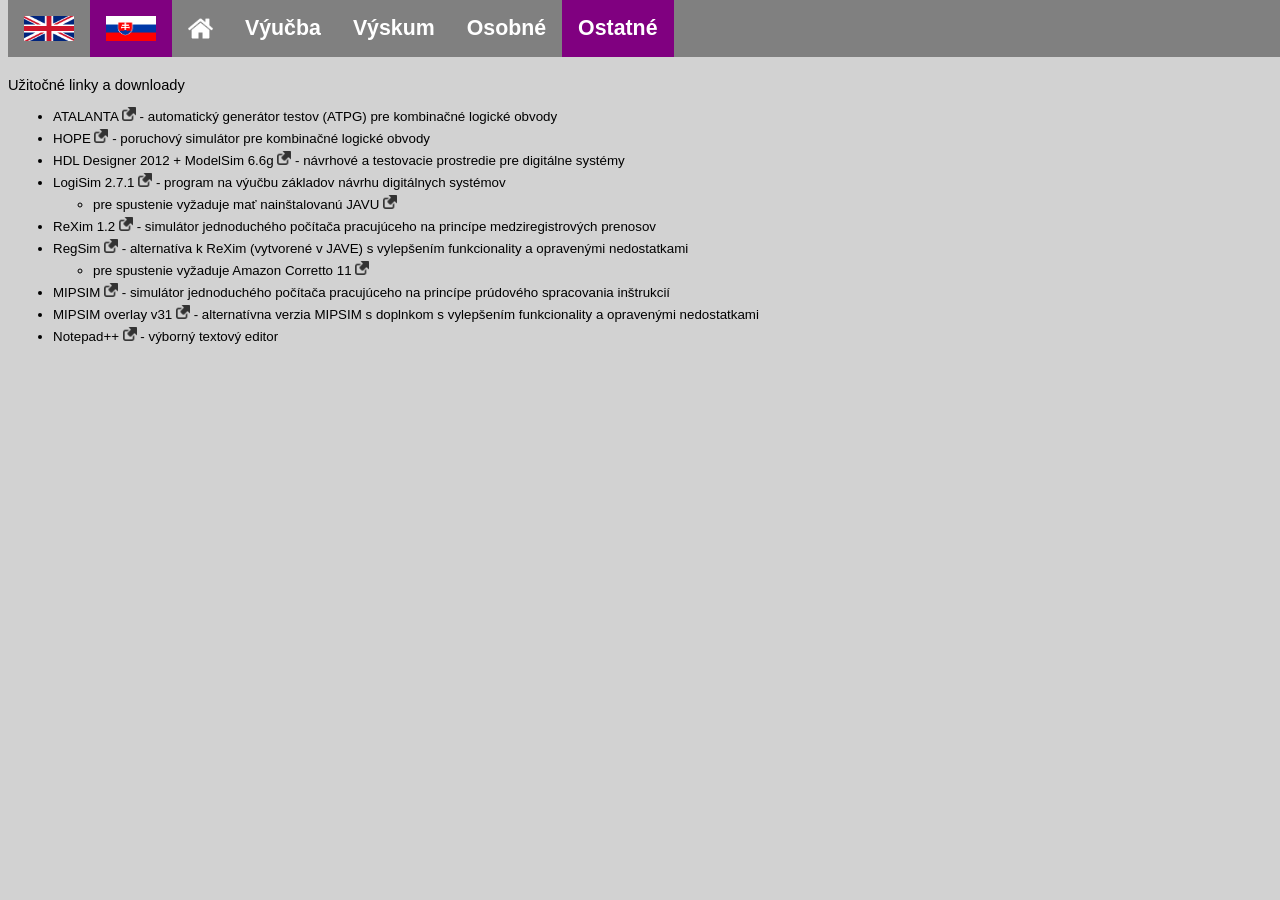
<file: other.html>
<html>

<head>
  <title>Ing. Štefan Krištofík, PhD. - domovská stránka</title>
  <link rel="stylesheet" type="text/css" href="styl_stranky.css">
</head>

<body>

<ul class="horne_menu">
	<li><a href="other_en.html">
		<img src="flag_en.png" style="width:50px; height:25px">
	</a></li>
	<li><a href="other.html" style="background-color:purple">
		<img src="flag_sk.png" style="width:50px; height:25px">
	</a></li>
	<li><a href="index.html">
		<img src="home_icon.png" style="width:25px; height:25px">
	</a></li>
	<li><a href="teaching.html"><b>Výučba</a></li>
	<li><a href="research.html">Výskum</a></li>
	<li><a href="personal.html">Osobné</a></li>
	<li><a href="other.html" style="background-color:purple">Ostatné</b></a></li>
</ul>
<br><br><br>

<p class="dolezite">Užitočné linky a downloady</p>

<ul class="zoznam">
	<li>ATALANTA
		<a href="ATALANTA.zip"><img src="link_icon.png" style="width:14px; height:14px"</img></a>
		 - automatický generátor testov (ATPG) pre kombinačné logické obvody</li>
	<li>HOPE
		<a href="HOPE.zip"><img src="link_icon.png" style="width:14px; height:14px"</img></a>
		 - poruchový simulátor pre kombinačné logické obvody</li>
	<li>HDL Designer 2012 + ModelSim 6.6g
		<a href="http://www2.fiit.stuba.sk/~jelemenska/TDS/HDL_Designer_2012.zip"><img src="link_icon.png" style="width:14px; height:14px"</img></a>
		 - návrhové a testovacie prostredie pre digitálne systémy</li>
	<li>LogiSim 2.7.1
		<a href="logisim-win-2.7.1.exe"><img src="link_icon.png" style="width:14px; height:14px"</img></a>
		 - program na výučbu základov návrhu digitálnych systémov</li>
		<ul>
			<li> pre spustenie vyžaduje mať nainštalovanú JAVU 
				<a href="		https://java.com/en/download/"><img src="link_icon.png" style="width:14px; height:14px"</img></a></li>
		</ul>
	<li>ReXim 1.2
		<a href="ReXim1.2.zip"><img src="link_icon.png" style="width:14px; height:14px"</img></a>
		 - simulátor jednoduchého počítača pracujúceho na princípe medziregistrových prenosov</li>
	<li>RegSim
		<a href="https://www2.fiit.stuba.sk/~kristofik/RegSim.zip"><img src="link_icon.png" style="width:14px; height:14px"</img></a>
		 - alternatíva k ReXim (vytvorené v JAVE) s vylepšením funkcionality a opravenými nedostatkami</li>
		<ul>
			<li> pre spustenie vyžaduje Amazon Corretto 11
				<a href="		https://docs.aws.amazon.com/corretto/latest/corretto-11-ug/downloads-list.html"><img src="link_icon.png" style="width:14px; height:14px"</img></a></li>
		</ul>
	<li>MIPSIM
		<a href="MIPSIM.zip"><img src="link_icon.png" style="width:14px; height:14px"</img></a>
		 - simulátor jednoduchého počítača pracujúceho na princípe prúdového spracovania inštrukcií</li>
	<li>MIPSIM overlay v31
		<a href="MIPSim_overlay_ v31.zip"><img src="link_icon.png" style="width:14px; height:14px"</img></a>
		 - alternatívna verzia MIPSIM s doplnkom s vylepšením funkcionality a opravenými nedostatkami</li>
	<li>Notepad++
		<a href="https://notepad-plus-plus.org"><img src="link_icon.png" style="width:14px; height:14px"</img></a>
		 - výborný textový editor</li>
</ul>

</body>

</html>
</file>
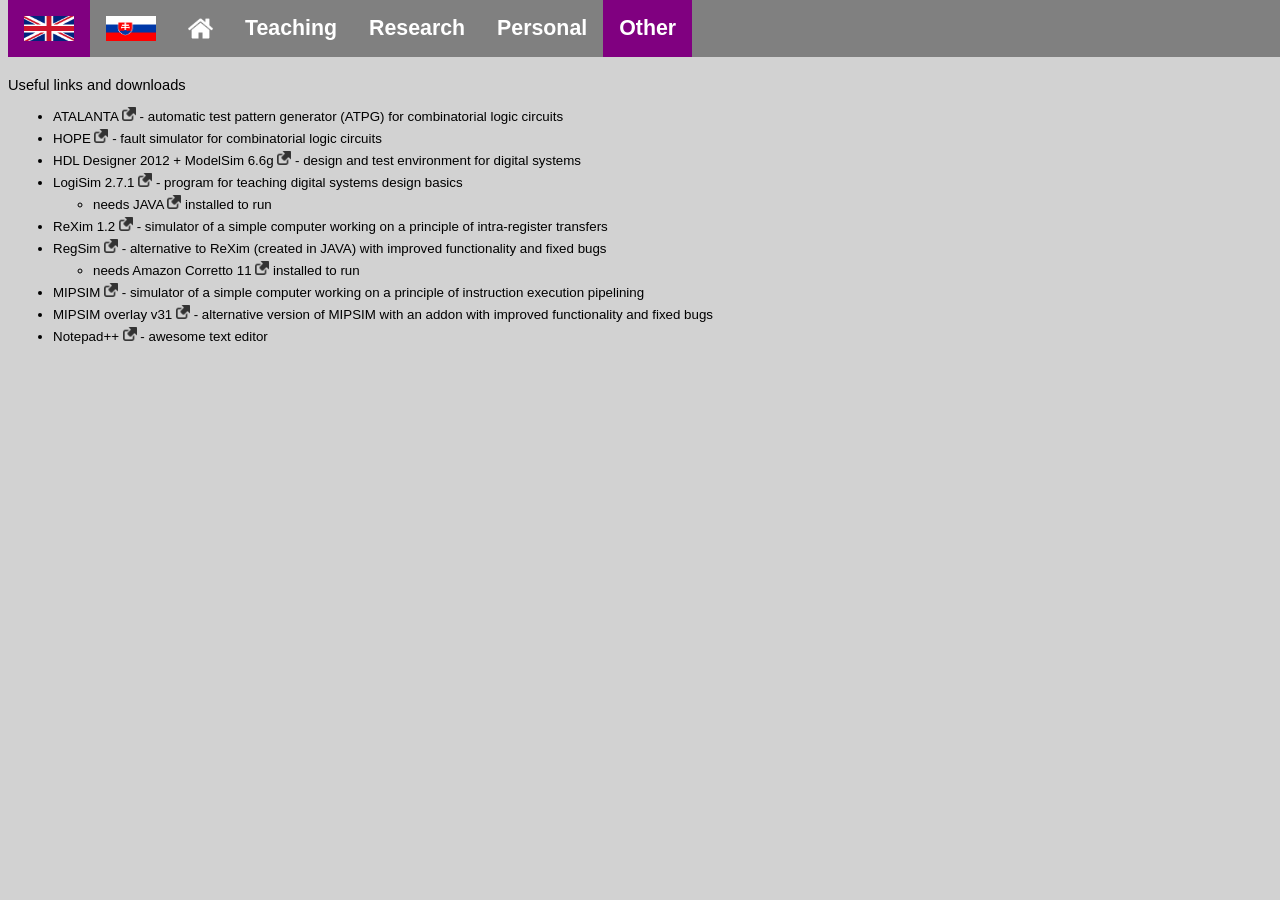
<file: other_en.html>
<html>

<head>
  <title>Ing. Štefan Krištofík, PhD. - homepage</title>
  <link rel="stylesheet" type="text/css" href="styl_stranky.css">
</head>

<body>

<ul class="horne_menu">
	<li><a href="other_en.html" style="background-color:purple">
		<img src="flag_en.png" style="width:50px; height:25px">
	</a></li>
	<li><a href="other.html">
		<img src="flag_sk.png" style="width:50px; height:25px">
	</a></li>
	<li><a href="index_en.html">
		<img src="home_icon.png" style="width:25px; height:25px">
	</a></li>
	<li><a href="teaching_en.html"><b>Teaching</a></li>
	<li><a href="research_en.html">Research</a></li>
	<li><a href="personal_en.html">Personal</a></li>
	<li><a href="other_en.html" style="background-color:purple">Other</b></a></li>
</ul>
<br><br><br>

<p class="dolezite">Useful links and downloads</p>

<ul class="zoznam">
	<li>ATALANTA
		<a href="ATALANTA.zip"><img src="link_icon.png" style="width:14px; height:14px"</img></a>
		 - automatic test pattern generator (ATPG) for combinatorial logic circuits</li>
	<li>HOPE
		<a href="HOPE.zip"><img src="link_icon.png" style="width:14px; height:14px"</img></a>
		 - fault simulator for combinatorial logic circuits</li>
	<li>HDL Designer 2012 + ModelSim 6.6g
		<a href="http://www2.fiit.stuba.sk/~jelemenska/TDS/HDL_Designer_2012.zip"><img src="link_icon.png" style="width:14px; height:14px"</img></a>
		 - design and test environment for digital systems</li>
	<li>LogiSim 2.7.1
		<a href="logisim-win-2.7.1.exe"><img src="link_icon.png" style="width:14px; height:14px"</img></a>
		 - program for teaching digital systems design basics</li>
		<ul>
			<li> needs JAVA
				<a href="		https://java.com/en/download/"><img src="link_icon.png" style="width:14px; height:14px"</img></a>
				installed to run</li>
		</ul>
	<li>ReXim 1.2
		<a href="ReXim1.2.zip"><img src="link_icon.png" style="width:14px; height:14px"</img></a>
		 - simulator of a simple computer working on a principle of intra-register transfers</li>
	<li>RegSim
		<a href="https://www2.fiit.stuba.sk/~kristofik/RegSim.zip"><img src="link_icon.png" style="width:14px; height:14px"</img></a>
		 - alternative to ReXim (created in JAVA) with improved functionality and fixed bugs</li>
		<ul>
			<li> needs Amazon Corretto 11
				<a href="		https://docs.aws.amazon.com/corretto/latest/corretto-11-ug/downloads-list.html"><img src="link_icon.png" style="width:14px; height:14px"</img></a>
				installed to run</li>
		</ul>
	<li>MIPSIM
		<a href="MIPSIM.zip"><img src="link_icon.png" style="width:14px; height:14px"</img></a>
		 - simulator of a simple computer working on a principle of instruction execution pipelining</li>
	<li>MIPSIM overlay v31
		<a href="MIPSim_overlay_ v31.zip"><img src="link_icon.png" style="width:14px; height:14px"</img></a>
		 - alternative version of MIPSIM with an addon with improved functionality and fixed bugs</li>
	<li>Notepad++
		<a href="https://notepad-plus-plus.org"><img src="link_icon.png" style="width:14px; height:14px"</img></a>
		 - awesome text editor</li>
</ul>

</body>

</html>
</file>
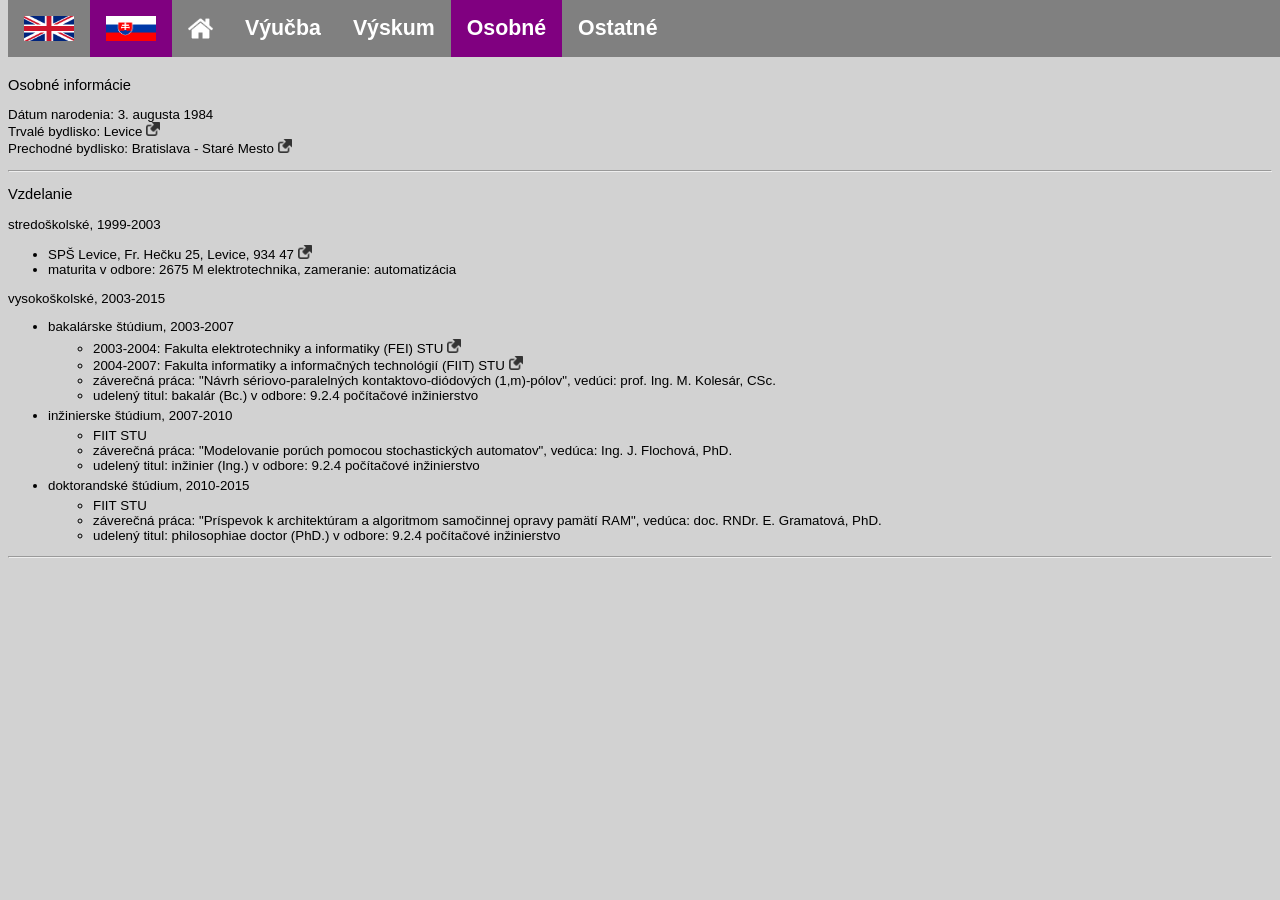
<file: personal.html>
<html>

<head>
  <title>Ing. Štefan Krištofík, PhD. - domovská stránka</title>
  <link rel="stylesheet" type="text/css" href="styl_stranky.css">
</head>

<body>

<ul class="horne_menu">
	<li><a href="personal_en.html">
		<img src="flag_en.png" style="width:50px; height:25px">
	</a></li>
	<li><a href="perosnal.html" style="background-color:purple">
		<img src="flag_sk.png" style="width:50px; height:25px">
	</a></li>
	<li><a href="index.html">
		<img src="home_icon.png" style="width:25px; height:25px">
	</a></li>
	<li><a href="teaching.html"><b>Výučba</a></li>
	<li><a href="research.html">Výskum</a></li>
	<li><a href="personal.html" style="background-color:purple">Osobné</a></li>
	<li><a href="other.html">Ostatné</b></a></li>
</ul>
<br><br><br>

<p class="dolezite">Osobné informácie</p>

<p>
Dátum narodenia: 3. augusta 1984<br>
Trvalé bydlisko: Levice
	<a href="https://www.google.com/maps/place/Levice"><img src="link_icon.png" style="width:14px; height:14px"</img></a>
<br>
Prechodné bydlisko: Bratislava - Staré Mesto
	<a href="https://www.google.com/maps/place/Stare+Mesto/"><img src="link_icon.png" style="width:14px; height:14px"</img></a>
</p>

<hr>

<p class="dolezite">Vzdelanie</p>

<p>stredoškolské, 1999-2003</p>

<ul>
	<li>SPŠ Levice, Fr. Hečku 25, Levice, 934 47
	<a href="http://www.spslevice.sk/"><img src="link_icon.png" style="width:14px; height:14px"</img></a></li>
	<li>maturita v odbore: 2675 M elektrotechnika, zameranie: automatizácia</li>
</ul>

<p>vysokoškolské, 2003-2015</p>

<ul>
	<li>bakalárske štúdium, 2003-2007
		<ul class="polozka_zoznamu">
			<li>2003-2004: Fakulta elektrotechniky a informatiky (FEI) STU
				<a href="http://www.fei.stuba.sk/"><img src="link_icon.png" style="width:14px; height:14px"</img></a></li>
			<li>2004-2007: Fakulta informatiky a informačných technológií (FIIT) STU
				<a href="http://www.fiit.stuba.sk/"><img src="link_icon.png" style="width:14px; height:14px"</img></a></li>
			<li>záverečná práca: "Návrh sériovo-paralelných kontaktovo-diódových (1,m)-pólov", vedúci: prof. Ing. M. Kolesár, CSc.</li>
			<li>udelený titul: bakalár (Bc.) v odbore: 9.2.4 počítačové inžinierstvo</li>
		</ul>
	<li>inžinierske štúdium, 2007-2010
		<ul class="polozka_zoznamu">
			<li>FIIT STU</li>
			<li>záverečná práca: "Modelovanie porúch pomocou stochastických automatov", vedúca: Ing. J. Flochová, PhD.</li>
			<li>udelený titul: inžinier (Ing.) v odbore: 9.2.4 počítačové inžinierstvo</li>
		</ul>
	<li>doktorandské štúdium, 2010-2015
		<ul class="polozka_zoznamu">
			<li>FIIT STU</li>
			<li>záverečná práca: "Príspevok k architektúram a algoritmom samočinnej opravy pamätí RAM", vedúca: doc. RNDr. E. Gramatová, PhD.</li>
			<li>udelený titul: philosophiae doctor (PhD.) v odbore: 9.2.4 počítačové inžinierstvo</li>
		</ul>
</ul>

<hr>

</body>

</html>
</file>
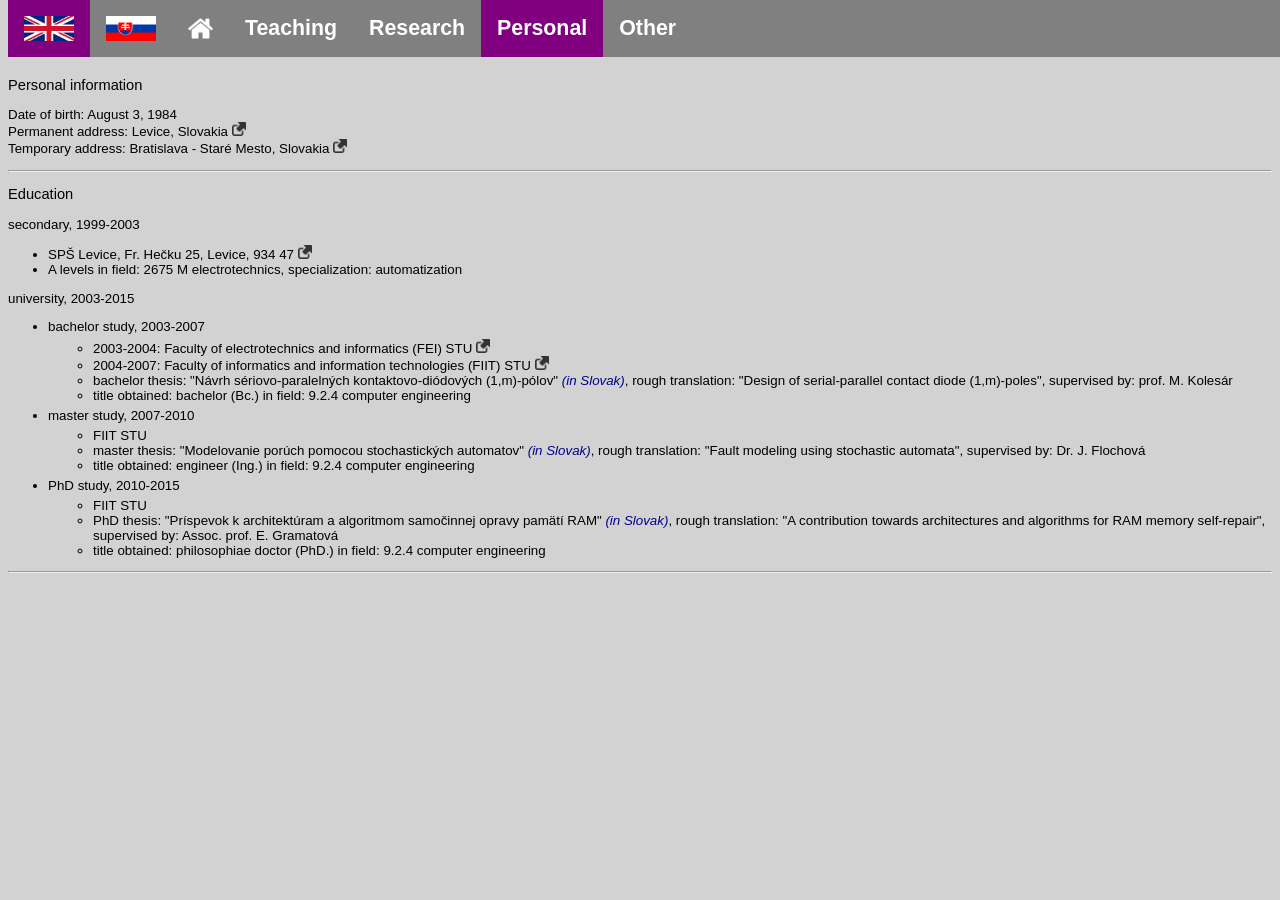
<file: personal_en.html>
<html>

<head>
  <title>Ing. Štefan Krištofík, PhD. - homepage</title>
  <link rel="stylesheet" type="text/css" href="styl_stranky.css">
</head>

<body>

<ul class="horne_menu">
	<li><a href="education_en.html" style="background-color:purple">
		<img src="flag_en.png" style="width:50px; height:25px">
	</a></li>
	<li><a href="personal.html">
		<img src="flag_sk.png" style="width:50px; height:25px">
	</a></li>
	<li><a href="index_en.html">
		<img src="home_icon.png" style="width:25px; height:25px">
	</a></li>
	<li><a href="teaching_en.html"><b>Teaching</a></li>
	<li><a href="research_en.html">Research</a></li>
	<li><a href="personal_en.html" style="background-color:purple">Personal</a></li>
	<li><a href="other_en.html">Other</b></a></li>
</ul>
<br><br><br>

<p class="dolezite">Personal information</p>

<p>
Date of birth: August 3, 1984<br>
Permanent address: Levice, Slovakia
	<a href="https://www.google.com/maps/place/Levice"><img src="link_icon.png" style="width:14px; height:14px"</img></a>
<br>
Temporary address: Bratislava - Staré Mesto, Slovakia
	<a href="https://www.google.com/maps/place/Stare+Mesto/"><img src="link_icon.png" style="width:14px; height:14px"</img></a>
</p>

<hr>

<p class="dolezite">Education</p>

<p>secondary, 1999-2003</p>

<ul>
	<li>SPŠ Levice, Fr. Hečku 25, Levice, 934 47
		<a href="http://www.spslevice.sk/"><img src="link_icon.png" style="width:14px; height:14px"</img></a></li>
	<li>A levels in field: 2675 M electrotechnics, specialization: automatization</li>
</ul>

<p>university, 2003-2015</p>

<ul>
	<li>bachelor study, 2003-2007
		<ul class="polozka_zoznamu">
			<li>2003-2004: Faculty of electrotechnics and informatics (FEI) STU
				<a href="http://www.fei.stuba.sk/"><img src="link_icon.png" style="width:14px; height:14px"</img></a></li>
			<li>2004-2007: Faculty of informatics and information technologies (FIIT) STU
				<a href="http://www.fiit.stuba.sk/"><img src="link_icon.png" style="width:14px; height:14px"</img></a></li>
	<li>bachelor thesis: "Návrh sériovo-paralelných kontaktovo-diódových (1,m)-pólov" <i style="color:darkblue">(in Slovak)</i>, rough translation: "Design of serial-parallel contact diode (1,m)-poles", supervised by: prof. M. Kolesár</li>
			<li>title obtained: bachelor (Bc.) in field: 9.2.4 computer engineering</li>
		</ul>
	<li>master study, 2007-2010
		<ul class="polozka_zoznamu">
			<li>FIIT STU</li>
			<li>master thesis: "Modelovanie porúch pomocou stochastických automatov" <i style="color:darkblue">(in Slovak)</i>, rough translation: "Fault modeling using stochastic automata", supervised by: Dr. J. Flochová</li>
			<li>title obtained: engineer (Ing.) in field: 9.2.4 computer engineering</li>
		</ul>
	<li>PhD study, 2010-2015
		<ul class="polozka_zoznamu">
			<li>FIIT STU</li>
			<li>PhD thesis: "Príspevok k architektúram a algoritmom samočinnej opravy pamätí RAM" <i style="color:darkblue">(in Slovak)</i>, rough translation: "A contribution towards architectures and algorithms for RAM memory self-repair", supervised by: Assoc. prof. E. Gramatová</li>
			<li>title obtained: philosophiae doctor (PhD.) in field: 9.2.4 computer engineering</li>
		</ul>
</ul>

<hr>

</body>

</html>
</file>
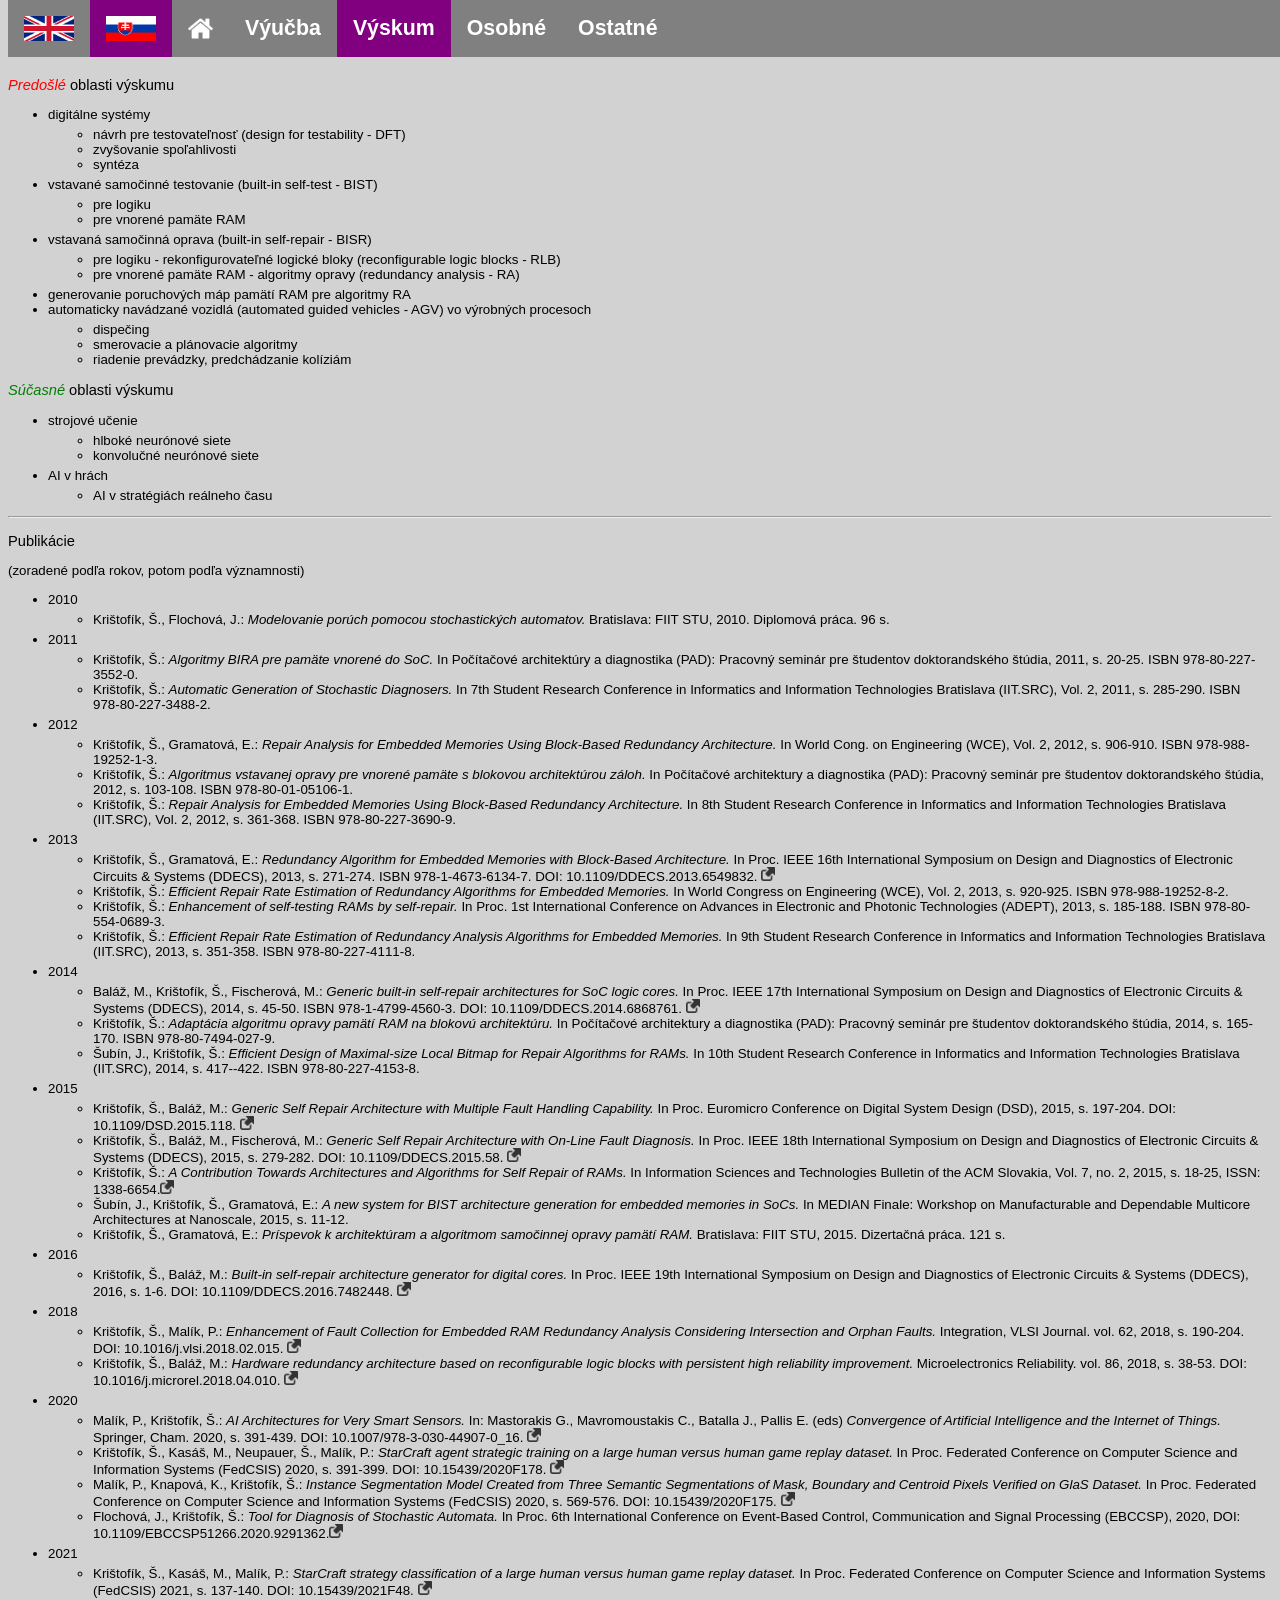
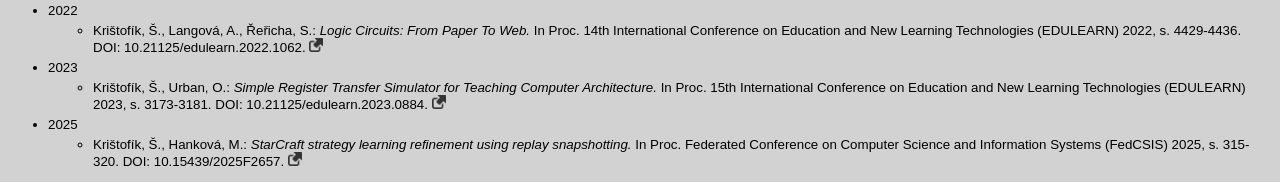
<file: research.html>
<html>

<head>
  <title>Ing. Štefan Krištofík, PhD. - domovská stránka</title>
  <link rel="stylesheet" type="text/css" href="styl_stranky.css">
</head>

<body>

<ul class="horne_menu">
	<li><a href="research_en.html">
		<img src="flag_en.png" style="width:50px; height:25px">
	</a></li>
	<li><a href="research.html" style="background-color:purple">
		<img src="flag_sk.png" style="width:50px; height:25px">
	</a></li>
	<li><a href="index.html">
		<img src="home_icon.png" style="width:25px; height:25px">
	</a></li>
	<li><a href="teaching.html"><b>Výučba</a></li>
	<li><a href="research.html" style="background-color:purple">Výskum</a></li>
	<li><a href="personal.html">Osobné</a></li>
	<li><a href="other.html">Ostatné</b></a></li>
</ul>
<br><br><br>

<p class="dolezite"> <i style="color:red">Predošlé</i> oblasti výskumu</p>

<ul>
	<li>digitálne systémy</li>
		<ul class="polozka_zoznamu">
			<li>návrh pre testovateľnosť (design for testability - DFT)</li>
			<li>zvyšovanie spoľahlivosti</li>
			<li>syntéza</li>
		</ul>
	<li>vstavané samočinné testovanie (built-in self-test - BIST)</li>
		<ul class="polozka_zoznamu">
			<li>pre logiku</li>
			<li>pre vnorené pamäte RAM</li>
		</ul>
	<li>vstavaná samočinná oprava (built-in self-repair - BISR)</li>
		<ul class="polozka_zoznamu">
			<li>pre logiku - rekonfigurovateľné logické bloky (reconfigurable logic blocks - RLB)</li>
			<li>pre vnorené pamäte RAM - algoritmy opravy (redundancy analysis - RA)</li>
		</ul>

	<li>generovanie poruchových máp pamätí RAM pre algoritmy RA</li>
		
	<li>automaticky navádzané vozidlá (automated guided vehicles - AGV) vo výrobných procesoch</li>
		<ul class="polozka_zoznamu">
			<li>dispečing</li>
			<li>smerovacie a plánovacie algoritmy</li>
			<li>riadenie prevádzky, predchádzanie kolíziám</li>

		</ul>
</ul>

<p class="dolezite"> <i style="color:green">Súčasné</i> oblasti výskumu</p>		

<ul>
	<li>strojové učenie</li>
		<ul class="polozka_zoznamu">
			<li>hlboké neurónové siete</li>
			<li>konvolučné neurónové siete</li>
		</ul>	
	<li>AI v hrách</li>
		<ul class="polozka_zoznamu">
			<li>AI v stratégiách reálneho času</li>
		</ul>	
</ul>

<hr>

<p class="dolezite">Publikácie</p>
<p>(zoradené podľa rokov, potom podľa významnosti)</p>

<ul>
	<li>2010</li>
		<ul class="polozka_zoznamu">
			<li>Krištofík, Š., Flochová, J.: <i>Modelovanie porúch pomocou stochastických automatov.</i> Bratislava: FIIT STU, 2010. Diplomová práca. 96 s.</li>
		</ul>
		
	<li>2011</li>
		<ul class="polozka_zoznamu">
			<li>Krištofík, Š.: <i>Algoritmy BIRA pre pamäte vnorené do SoC.</i> In Počítačové architektúry a diagnostika (PAD): Pracovný seminár pre študentov doktorandského štúdia, 2011, s. 20-25. ISBN 978-80-227-3552-0.</li>
			<li>Krištofík, Š.: <i>Automatic Generation of Stochastic Diagnosers.</i> In 7th Student Research Conference in Informatics and Information Technologies Bratislava (IIT.SRC), Vol. 2, 2011, s. 285-290. ISBN 978-80-227-3488-2.</li>
		</ul>

	<li>2012</li>
		<ul class="polozka_zoznamu">
			<li>Krištofík, Š., Gramatová, E.: <i>Repair Analysis for Embedded Memories Using Block-Based Redundancy Architecture.</i> In World Cong. on Engineering (WCE), Vol. 2, 2012, s. 906-910. ISBN 978-988-19252-1-3.</li>
			<li>Krištofík, Š.: <i>Algoritmus vstavanej opravy pre vnorené pamäte s blokovou architektúrou záloh.</i> In Počítačové architektury a diagnostika (PAD): Pracovný seminár pre študentov doktorandského štúdia, 2012, s. 103-108. ISBN 978-80-01-05106-1.</li>
			<li>Krištofík, Š.: <i>Repair Analysis for Embedded Memories Using Block-Based Redundancy Architecture.</i> In 8th Student Research Conference in Informatics and Information Technologies Bratislava (IIT.SRC), Vol. 2, 2012, s. 361-368. ISBN 978-80-227-3690-9.</li>
		</ul>

	<li>2013</li>
		<ul class="polozka_zoznamu">
			<li>Krištofík, Š., Gramatová, E.: <i>Redundancy Algorithm for Embedded Memories with Block-Based Architecture.</i> In Proc. IEEE 16th International Symposium on Design and Diagnostics of Electronic Circuits & Systems (DDECS), 2013, s. 271-274. ISBN 978-1-4673-6134-7. DOI: 10.1109/DDECS.2013.6549832. <a href="http://doi.org/10.1109/DDECS.2013.6549832"><img src="link_icon.png" style="width:14px; height:14px"</img></a></li>
			<li>Krištofík, Š.: <i>Efficient Repair Rate Estimation of Redundancy Algorithms for Embedded Memories.</i> In World Congress on Engineering (WCE), Vol. 2, 2013, s. 920-925. ISBN 978-988-19252-8-2.</li>
			<li>Krištofík, Š.: <i>Enhancement of self-testing RAMs by self-repair.</i> In Proc. 1st International Conference on Advances in Electronic and Photonic Technologies (ADEPT), 2013, s. 185-188. ISBN 978-80-554-0689-3.</li>
			<li>Krištofík, Š.: <i>Efficient Repair Rate Estimation of Redundancy Analysis Algorithms for Embedded Memories.</i> In 9th Student Research Conference in Informatics and Information Technologies Bratislava (IIT.SRC), 2013, s. 351-358. ISBN 978-80-227-4111-8.</li>
		</ul>

	<li>2014</li>
		<ul class="polozka_zoznamu">
			<li>Baláž, M., Krištofík, Š., Fischerová, M.: <i>Generic built-in self-repair architectures for SoC logic cores.</i> In Proc. IEEE 17th International Symposium on Design and Diagnostics of Electronic Circuits & Systems (DDECS), 2014, s. 45-50. ISBN 978-1-4799-4560-3. DOI: 10.1109/DDECS.2014.6868761. <a href="http://doi.org/10.1109/DDECS.2014.6868761"><img src="link_icon.png" style="width:14px; height:14px"</img></a></li>
			<li>Krištofík, Š.: <i>Adaptácia algoritmu opravy pamätí RAM na blokovú architektúru.</i> In Počítačové architektury a diagnostika (PAD): Pracovný seminár pre študentov doktorandského štúdia, 2014, s. 165-170. ISBN 978-80-7494-027-9.</li>
			<li>Šubín, J., Krištofík, Š.: <i>Efficient Design of Maximal-size Local Bitmap for Repair Algorithms for RAMs.</i> In 10th Student Research Conference in Informatics and Information Technologies Bratislava (IIT.SRC), 2014, s. 417--422. ISBN 978-80-227-4153-8.</li>
		</ul>

	<li>2015</li>
		<ul class="polozka_zoznamu">
			<li>Krištofík, Š., Baláž, M.: <i>Generic Self Repair Architecture with Multiple Fault Handling Capability.</i> In Proc. Euromicro Conference on Digital System Design (DSD), 2015, s. 197-204. DOI: 10.1109/DSD.2015.118. <a href="http://doi.org/10.1109/DSD.2015.118"><img src="link_icon.png" style="width:14px; height:14px"</img></a></li>
			<li>Krištofík, Š., Baláž, M., Fischerová, M.: <i>Generic Self Repair Architecture with On-Line Fault Diagnosis.</i> In Proc. IEEE 18th International Symposium on Design and Diagnostics of Electronic Circuits & Systems (DDECS), 2015, s. 279-282. DOI: 10.1109/DDECS.2015.58. <a href="http://doi.org/10.1109/DDECS.2015.58"><img src="link_icon.png" style="width:14px; height:14px"</img></a></li>
			<li>Krištofík, Š.: <i>A Contribution Towards Architectures and Algorithms for Self Repair of RAMs.</i> In Information Sciences and Technologies Bulletin of the ACM Slovakia, Vol. 7, no. 2, 2015, s. 18-25, ISSN: 1338-6654.<a href="http://acmbulletin.fiit.stuba.sk/vol7num2/kristofik2015.pdf"><img src="link_icon.png" style="width:14px; height:14px"</img></a></li>
			<li>Šubín, J., Krištofík, Š., Gramatová, E.: <i>A new system for BIST architecture generation for embedded memories in SoCs.</i> In MEDIAN Finale: Workshop on Manufacturable and Dependable Multicore Architectures at Nanoscale, 2015, s. 11-12.</li>
			<li>Krištofík, Š., Gramatová, E.: <i>Príspevok k architektúram a algoritmom samočinnej opravy pamätí RAM.</i> Bratislava: FIIT STU, 2015. Dizertačná práca. 121 s.</li>
		</ul>

	<li>2016</li>
		<ul class="polozka_zoznamu">
			<li>Krištofík, Š., Baláž, M.: <i>Built-in self-repair architecture generator for digital cores.</i> In Proc. IEEE 19th International Symposium on Design and Diagnostics of Electronic Circuits & Systems (DDECS), 2016, s. 1-6. DOI: 10.1109/DDECS.2016.7482448. <a href="http://doi.org/10.1109/DDECS.2016.7482448"><img src="link_icon.png" style="width:14px; height:14px"</img></a></li>
		</ul>
		
	<li>2018</li>
		<ul class="polozka_zoznamu">
			<li>Krištofík, Š., Malík, P.: <i>Enhancement of Fault Collection for Embedded RAM Redundancy Analysis Considering Intersection and Orphan Faults.</i> Integration, VLSI Journal. vol. 62, 2018, s. 190-204. DOI: 10.1016/j.vlsi.2018.02.015. <a href="http://doi.org/10.1016/j.vlsi.2018.02.015"><img src="link_icon.png" style="width:14px; height:14px"</img></a></li>
			<li>Krištofík, Š., Baláž, M.: <i>Hardware redundancy architecture based on reconfigurable logic blocks with persistent high reliability improvement.</i> Microelectronics Reliability. vol. 86, 2018, s. 38-53. DOI: 10.1016/j.microrel.2018.04.010. <a href="http://doi.org/10.1016/j.microrel.2018.04.010"><img src="link_icon.png" style="width:14px; height:14px"</img></a></li>
		</ul>
	<li>2020</li>
		<ul class="polozka_zoznamu">
			<li>Malík, P., Krištofík, Š.: <i>AI Architectures for Very Smart Sensors.</i> In: Mastorakis G., Mavromoustakis C., Batalla J., Pallis E. (eds) <i>Convergence of Artificial Intelligence and the Internet of Things.</i> Springer, Cham. 2020, s. 391-439. DOI: 10.1007/978-3-030-44907-0_16. <a href="http://doi.org/10.1007/978-3-030-44907-0_16"><img src="link_icon.png" style="width:14px; height:14px"</img></a></li>
			<li>Krištofík, Š., Kasáš, M., Neupauer, Š., Malík, P.: <i>StarCraft agent strategic training on a large human versus human game replay dataset.</i> In Proc. Federated Conference on Computer Science and Information Systems (FedCSIS) 2020, s. 391-399. DOI: 10.15439/2020F178. <a href="http://doi.org/10.15439/2020F178"><img src="link_icon.png" style="width:14px; height:14px"</img></a></li>
			<li>Malík, P., Knapová, K., Krištofík, Š.: <i>Instance Segmentation Model Created from Three Semantic Segmentations of Mask, Boundary and Centroid Pixels Verified on GlaS Dataset.</i> In Proc. Federated Conference on Computer Science and Information Systems (FedCSIS) 2020, s. 569-576. DOI: 10.15439/2020F175. <a href="http://doi.org/10.15439/2020F175"><img src="link_icon.png" style="width:14px; height:14px"</img></a></li>
			<li>Flochová, J., Krištofík, Š.: <i>Tool for Diagnosis of Stochastic Automata.</i> In Proc. 6th International Conference on Event-Based Control, Communication and Signal Processing (EBCCSP), 2020, DOI: 10.1109/EBCCSP51266.2020.9291362.<a href="http://doi.org/10.1109/EBCCSP51266.2020.9291362"><img src="link_icon.png" style="width:14px; height:14px"</img></a></li>
		</ul>
	<li>2021</li>
		<ul class="polozka_zoznamu">
			<li>Krištofík, Š., Kasáš, M., Malík, P.: <i>StarCraft strategy classification of a large human versus human game replay dataset.</i> In Proc. Federated Conference on Computer Science and Information Systems (FedCSIS) 2021, s. 137-140. DOI: 10.15439/2021F48. <a href="http://doi.org/10.15439/2021F48"><img src="link_icon.png" style="width:14px; height:14px"</img></a></li>
		</ul>
	<li>2022</li>
		<ul class="polozka_zoznamu">
			<li>Krištofík, Š., Langová, A., Řeřicha, S.: <i>Logic Circuits: From Paper To Web.</i> In Proc. 14th International Conference on Education and New Learning Technologies (EDULEARN) 2022, s. 4429-4436. DOI: 10.21125/edulearn.2022.1062. <a href="http://doi.org/10.21125/edulearn.2022.1062"><img src="link_icon.png" style="width:14px; height:14px"</img></a></li>
		</ul>
	<li>2023</li>
		<ul class="polozka_zoznamu">
			<li>Krištofík, Š., Urban, O.: <i>Simple Register Transfer Simulator for Teaching Computer Architecture.</i> In Proc. 15th International Conference on Education and New Learning Technologies (EDULEARN) 2023, s. 3173-3181. DOI: 10.21125/edulearn.2023.0884. <a href="http://doi.org/10.21125/edulearn.2023.0884"><img src="link_icon.png" style="width:14px; height:14px"</img></a></li>
		</ul>
	<li>2025</li>
		<ul class="polozka_zoznamu">
			<li>Krištofík, Š., Hanková, M.: <i>StarCraft strategy learning refinement using replay snapshotting.</i> In Proc. Federated Conference on Computer Science and Information Systems (FedCSIS) 2025, s. 315-320. DOI: 10.15439/2025F2657. <a href="http://dx.doi.org/10.15439/2025F2657"><img src="link_icon.png" style="width:14px; height:14px"</img></a></li>
		</ul>

</ul>

</body>

</html>
</file>
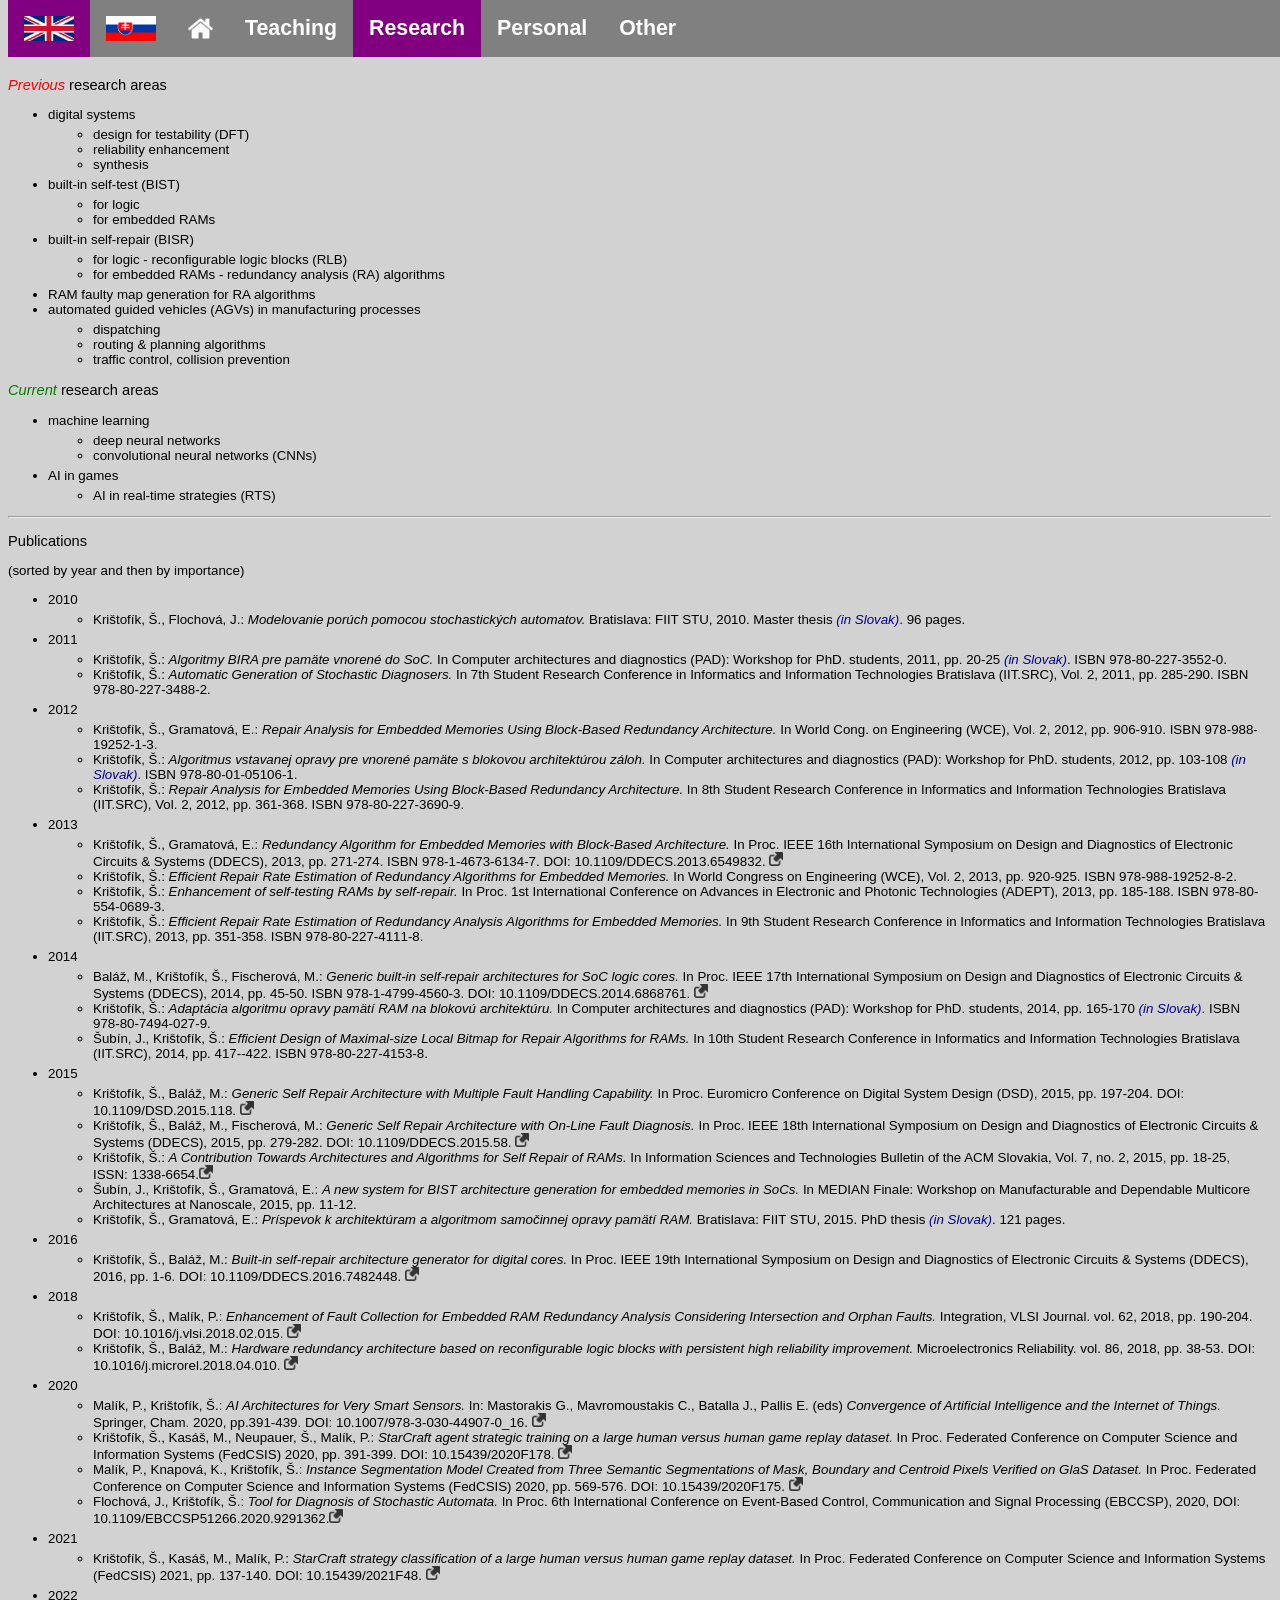
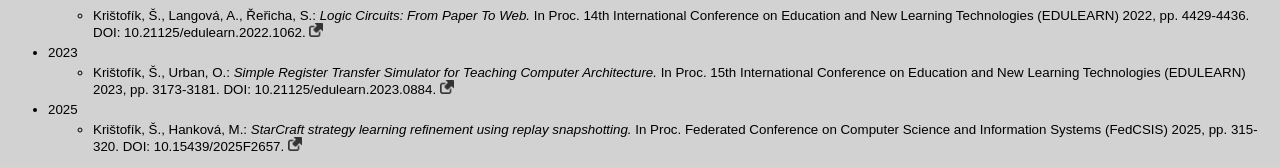
<file: research_en.html>
<html>

<head>
  <title>Ing. Štefan Krištofík, PhD. - homepage</title>
  <link rel="stylesheet" type="text/css" href="styl_stranky.css">
</head>

<body>

<ul class="horne_menu">
	<li><a href="research_en.html" style="background-color:purple">
		<img src="flag_en.png" style="width:50px; height:25px">
	</a></li>
	<li><a href="research.html">
		<img src="flag_sk.png" style="width:50px; height:25px">
	</a></li>
	<li><a href="index_en.html">
		<img src="home_icon.png" style="width:25px; height:25px">
	</a></li>
	<li><a href="teaching_en.html"><b>Teaching</a></li>
	<li><a href="research_en.html" style="background-color:purple">Research</a></li>
	<li><a href="personal_en.html">Personal</a></li>
	<li><a href="other_en.html">Other</b></a></li>
</ul>
<br><br><br>

<p class="dolezite"> <i style="color:red">Previous</i> research areas</p>

<ul>
	<li>digital systems</li>
		<ul class="polozka_zoznamu">
			<li>design for testability (DFT)</li>
			<li>reliability enhancement</li>
			<li>synthesis</li>
		</ul>
	<li>built-in self-test (BIST)</abbr></li>
		<ul class="polozka_zoznamu">
			<li>for logic</li>
			<li>for embedded RAMs</li>
		</ul>
	<li>built-in self-repair (BISR)</li>
		<ul class="polozka_zoznamu">
			<li>for logic - reconfigurable logic blocks (RLB)</li>
			<li>for embedded RAMs - redundancy analysis (RA) algorithms</li>
		</ul>

	<li>RAM faulty map generation for RA algorithms</li>
		
	<li>automated guided vehicles (AGVs) in manufacturing processes</li>
		<ul class="polozka_zoznamu">
			<li>dispatching</li>
			<li>routing & planning algorithms</li>
			<li>traffic control, collision prevention</li>
		</ul>
</ul>
		
<p class="dolezite"> <i style="color:green">Current</i> research areas</p>	

<ul>
	<li>machine learning</li>
		<ul class="polozka_zoznamu">
			<li>deep neural networks</li>
			<li>convolutional neural networks (CNNs)</li>
		</ul>	
	<li>AI in games</li>
		<ul class="polozka_zoznamu">
			<li>AI in real-time strategies (RTS)</li>
		</ul>	

</ul>

<hr>

<p class="dolezite">Publications</p>
<p>(sorted by year and then by importance)</p>

<ul>
	<li>2010</li>
		<ul class="polozka_zoznamu">
			<li>Krištofík, Š., Flochová, J.: <i>Modelovanie porúch pomocou stochastických automatov.</i> Bratislava: FIIT STU, 2010. Master thesis <i style="color:darkblue">(in Slovak)</i>. 96 pages.</li>
		</ul>
		
	<li>2011</li>
		<ul class="polozka_zoznamu">
			<li>Krištofík, Š.: <i>Algoritmy BIRA pre pamäte vnorené do SoC.</i> In Computer architectures and diagnostics (PAD): Workshop for PhD. students, 2011, pp. 20-25 <i style="color:darkblue">(in Slovak)</i>. ISBN 978-80-227-3552-0.</li>
			<li>Krištofík, Š.: <i>Automatic Generation of Stochastic Diagnosers.</i> In 7th Student Research Conference in Informatics and Information Technologies Bratislava (IIT.SRC), Vol. 2, 2011, pp. 285-290. ISBN 978-80-227-3488-2.</li>
		</ul>

	<li>2012</li>
		<ul class="polozka_zoznamu">
			<li>Krištofík, Š., Gramatová, E.: <i>Repair Analysis for Embedded Memories Using Block-Based Redundancy Architecture.</i> In World Cong. on Engineering (WCE), Vol. 2, 2012, pp. 906-910. ISBN 978-988-19252-1-3.</li>
			<li>Krištofík, Š.: <i>Algoritmus vstavanej opravy pre vnorené pamäte s blokovou architektúrou záloh.</i> In Computer architectures and diagnostics (PAD): Workshop for PhD. students, 2012, pp. 103-108 <i style="color:darkblue">(in Slovak)</i>. ISBN 978-80-01-05106-1.</li>
			<li>Krištofík, Š.: <i>Repair Analysis for Embedded Memories Using Block-Based Redundancy Architecture.</i> In 8th Student Research Conference in Informatics and Information Technologies Bratislava (IIT.SRC), Vol. 2, 2012, pp. 361-368. ISBN 978-80-227-3690-9.</li>
		</ul>

	<li>2013</li>
		<ul class="polozka_zoznamu">
			<li>Krištofík, Š., Gramatová, E.: <i>Redundancy Algorithm for Embedded Memories with Block-Based Architecture.</i> In Proc. IEEE 16th International Symposium on Design and Diagnostics of Electronic Circuits & Systems (DDECS), 2013, pp. 271-274. ISBN 978-1-4673-6134-7. DOI: 10.1109/DDECS.2013.6549832. <a href="http://doi.org/10.1109/DDECS.2013.6549832"><img src="link_icon.png" style="width:14px; height:14px"</img></a></li>
			<li>Krištofík, Š.: <i>Efficient Repair Rate Estimation of Redundancy Algorithms for Embedded Memories.</i> In World Congress on Engineering (WCE), Vol. 2, 2013, pp. 920-925. ISBN 978-988-19252-8-2.</li>
			<li>Krištofík, Š.: <i>Enhancement of self-testing RAMs by self-repair.</i> In Proc. 1st International Conference on Advances in Electronic and Photonic Technologies (ADEPT), 2013, pp. 185-188. ISBN 978-80-554-0689-3.</li>
			<li>Krištofík, Š.: <i>Efficient Repair Rate Estimation of Redundancy Analysis Algorithms for Embedded Memories.</i> In 9th Student Research Conference in Informatics and Information Technologies Bratislava (IIT.SRC), 2013, pp. 351-358. ISBN 978-80-227-4111-8.</li>
		</ul>

	<li>2014</li>
		<ul class="polozka_zoznamu">
			<li>Baláž, M., Krištofík, Š., Fischerová, M.: <i>Generic built-in self-repair architectures for SoC logic cores.</i> In Proc. IEEE 17th International Symposium on Design and Diagnostics of Electronic Circuits & Systems (DDECS), 2014, pp. 45-50. ISBN 978-1-4799-4560-3. DOI: 10.1109/DDECS.2014.6868761. <a href="http://doi.org/10.1109/DDECS.2014.6868761"><img src="link_icon.png" style="width:14px; height:14px"</img></a></li>
			<li>Krištofík, Š.: <i>Adaptácia algoritmu opravy pamätí RAM na blokovú architektúru.</i> In Computer architectures and diagnostics (PAD): Workshop for PhD. students, 2014, pp. 165-170 <i style="color:darkblue">(in Slovak)</i>. ISBN 978-80-7494-027-9.</li>
			<li>Šubín, J., Krištofík, Š.: <i>Efficient Design of Maximal-size Local Bitmap for Repair Algorithms for RAMs.</i> In 10th Student Research Conference in Informatics and Information Technologies Bratislava (IIT.SRC), 2014, pp. 417--422. ISBN 978-80-227-4153-8.</li>
		</ul>

	<li>2015</li>
		<ul class="polozka_zoznamu">
			<li>Krištofík, Š., Baláž, M.: <i>Generic Self Repair Architecture with Multiple Fault Handling Capability.</i> In Proc. Euromicro Conference on Digital System Design (DSD), 2015, pp. 197-204. DOI: 10.1109/DSD.2015.118. <a href="http://doi.org/10.1109/DSD.2015.118"><img src="link_icon.png" style="width:14px; height:14px"</img></a></li>
			<li>Krištofík, Š., Baláž, M., Fischerová, M.: <i>Generic Self Repair Architecture with On-Line Fault Diagnosis.</i> In Proc. IEEE 18th International Symposium on Design and Diagnostics of Electronic Circuits & Systems (DDECS), 2015, pp. 279-282. DOI: 10.1109/DDECS.2015.58. <a href="http://doi.org/10.1109/DDECS.2015.58"><img src="link_icon.png" style="width:14px; height:14px"</img></a></li>
			<li>Krištofík, Š.: <i>A Contribution Towards Architectures and Algorithms for Self Repair of RAMs.</i> In Information Sciences and Technologies Bulletin of the ACM Slovakia, Vol. 7, no. 2, 2015, pp. 18-25, ISSN: 1338-6654.<a href="http://acmbulletin.fiit.stuba.sk/vol7num2/kristofik2015.pdf"><img src="link_icon.png" style="width:14px; height:14px"</img></a></li>
			<li>Šubín, J., Krištofík, Š., Gramatová, E.: <i>A new system for BIST architecture generation for embedded memories in SoCs.</i> In MEDIAN Finale: Workshop on Manufacturable and Dependable Multicore Architectures at Nanoscale, 2015, pp. 11-12.
			<li>Krištofík, Š., Gramatová, E.: <i>Príspevok k architektúram a algoritmom samočinnej opravy pamätí RAM.</i> Bratislava: FIIT STU, 2015. PhD thesis <i style="color:darkblue">(in Slovak)</i>. 121 pages.</li>
		</ul>

	<li>2016</li>
		<ul class="polozka_zoznamu">
			<li>Krištofík, Š., Baláž, M.: <i>Built-in self-repair architecture generator for digital cores.</i> In Proc. IEEE 19th International Symposium on Design and Diagnostics of Electronic Circuits & Systems (DDECS), 2016, pp. 1-6. DOI: 10.1109/DDECS.2016.7482448. <a href="http://doi.org/10.1109/DDECS.2016.7482448"><img src="link_icon.png" style="width:14px; height:14px"</img></a></li>
		</ul>
		
	<li>2018</li>
		<ul class="polozka_zoznamu">
			<li>Krištofík, Š., Malík, P.: <i>Enhancement of Fault Collection for Embedded RAM Redundancy Analysis Considering Intersection and Orphan Faults.</i> Integration, VLSI Journal. vol. 62, 2018, pp. 190-204. DOI: 10.1016/j.vlsi.2018.02.015. <a href="http://doi.org/10.1016/j.vlsi.2018.02.015"><img src="link_icon.png" style="width:14px; height:14px"</img></a></li>
			<li>Krištofík, Š., Baláž, M.: <i>Hardware redundancy architecture based on reconfigurable logic blocks with persistent high reliability improvement.</i> Microelectronics Reliability. vol. 86, 2018, pp. 38-53. DOI: 10.1016/j.microrel.2018.04.010. <a href="http://doi.org/10.1016/j.microrel.2018.04.010"><img src="link_icon.png" style="width:14px; height:14px"</img></a></li>
		</ul>
	<li>2020</li>
		<ul class="polozka_zoznamu">
			<li>Malík, P., Krištofík, Š.: <i>AI Architectures for Very Smart Sensors.</i> In: Mastorakis G., Mavromoustakis C., Batalla J., Pallis E. (eds) <i>Convergence of Artificial Intelligence and the Internet of Things.</i> Springer, Cham. 2020, pp.391-439. DOI: 10.1007/978-3-030-44907-0_16. <a href="http://doi.org/10.1007/978-3-030-44907-0_16"><img src="link_icon.png" style="width:14px; height:14px"</img></a></li>
			<li>Krištofík, Š., Kasáš, M., Neupauer, Š., Malík, P.: <i>StarCraft agent strategic training on a large human versus human game replay dataset.</i> In Proc. Federated Conference on Computer Science and Information Systems (FedCSIS) 2020, pp. 391-399. DOI: 10.15439/2020F178. <a href="http://doi.org/10.15439/2020F178"><img src="link_icon.png" style="width:14px; height:14px"</img></a></li>
			<li>Malík, P., Knapová, K., Krištofík, Š.: <i>Instance Segmentation Model Created from Three Semantic Segmentations of Mask, Boundary and Centroid Pixels Verified on GlaS Dataset.</i> In Proc. Federated Conference on Computer Science and Information Systems (FedCSIS) 2020, pp. 569-576. DOI: 10.15439/2020F175. <a href="http://doi.org/10.15439/2020F175"><img src="link_icon.png" style="width:14px; height:14px"</img></a></li>
			<li>Flochová, J., Krištofík, Š.: <i>Tool for Diagnosis of Stochastic Automata.</i> In Proc. 6th International Conference on Event-Based Control, Communication and Signal Processing (EBCCSP), 2020, DOI: 10.1109/EBCCSP51266.2020.9291362.<a href="http://doi.org/10.1109/EBCCSP51266.2020.9291362"><img src="link_icon.png" style="width:14px; height:14px"</img></a></li>
		</ul>
	<li>2021</li>
		<ul class="polozka_zoznamu">
			<li>Krištofík, Š., Kasáš, M., Malík, P.: <i>StarCraft strategy classification of a large human versus human game replay dataset.</i> In Proc. Federated Conference on Computer Science and Information Systems (FedCSIS) 2021, pp. 137-140. DOI: 10.15439/2021F48. <a href="http://doi.org/10.15439/2021F48"><img src="link_icon.png" style="width:14px; height:14px"</img></a></li>
		</ul>
	<li>2022</li>
		<ul class="polozka_zoznamu">
			<li>Krištofík, Š., Langová, A., Řeřicha, S.: <i>Logic Circuits: From Paper To Web.</i> In Proc. 14th International Conference on Education and New Learning Technologies (EDULEARN) 2022, pp. 4429-4436. DOI: 10.21125/edulearn.2022.1062. <a href="http://doi.org/10.21125/edulearn.2022.1062"><img src="link_icon.png" style="width:14px; height:14px"</img></a></li>
		</ul>
	<li>2023</li>
		<ul class="polozka_zoznamu">
			<li>Krištofík, Š., Urban, O.: <i>Simple Register Transfer Simulator for Teaching Computer Architecture.</i> In Proc. 15th International Conference on Education and New Learning Technologies (EDULEARN) 2023, pp. 3173-3181. DOI: 10.21125/edulearn.2023.0884. <a href="http://doi.org/10.21125/edulearn.2023.0884"><img src="link_icon.png" style="width:14px; height:14px"</img></a></li>
		</ul>
	<li>2025</li>
		<ul class="polozka_zoznamu">
			<li>Krištofík, Š., Hanková, M.: <i>StarCraft strategy learning refinement using replay snapshotting.</i> In Proc. Federated Conference on Computer Science and Information Systems (FedCSIS) 2025, pp. 315-320. DOI: 10.15439/2025F2657. <a href="http://dx.doi.org/10.15439/2025F2657"><img src="link_icon.png" style="width:14px; height:14px"</img></a></li>
		</ul>



</ul>



</body>

</html>
</file>
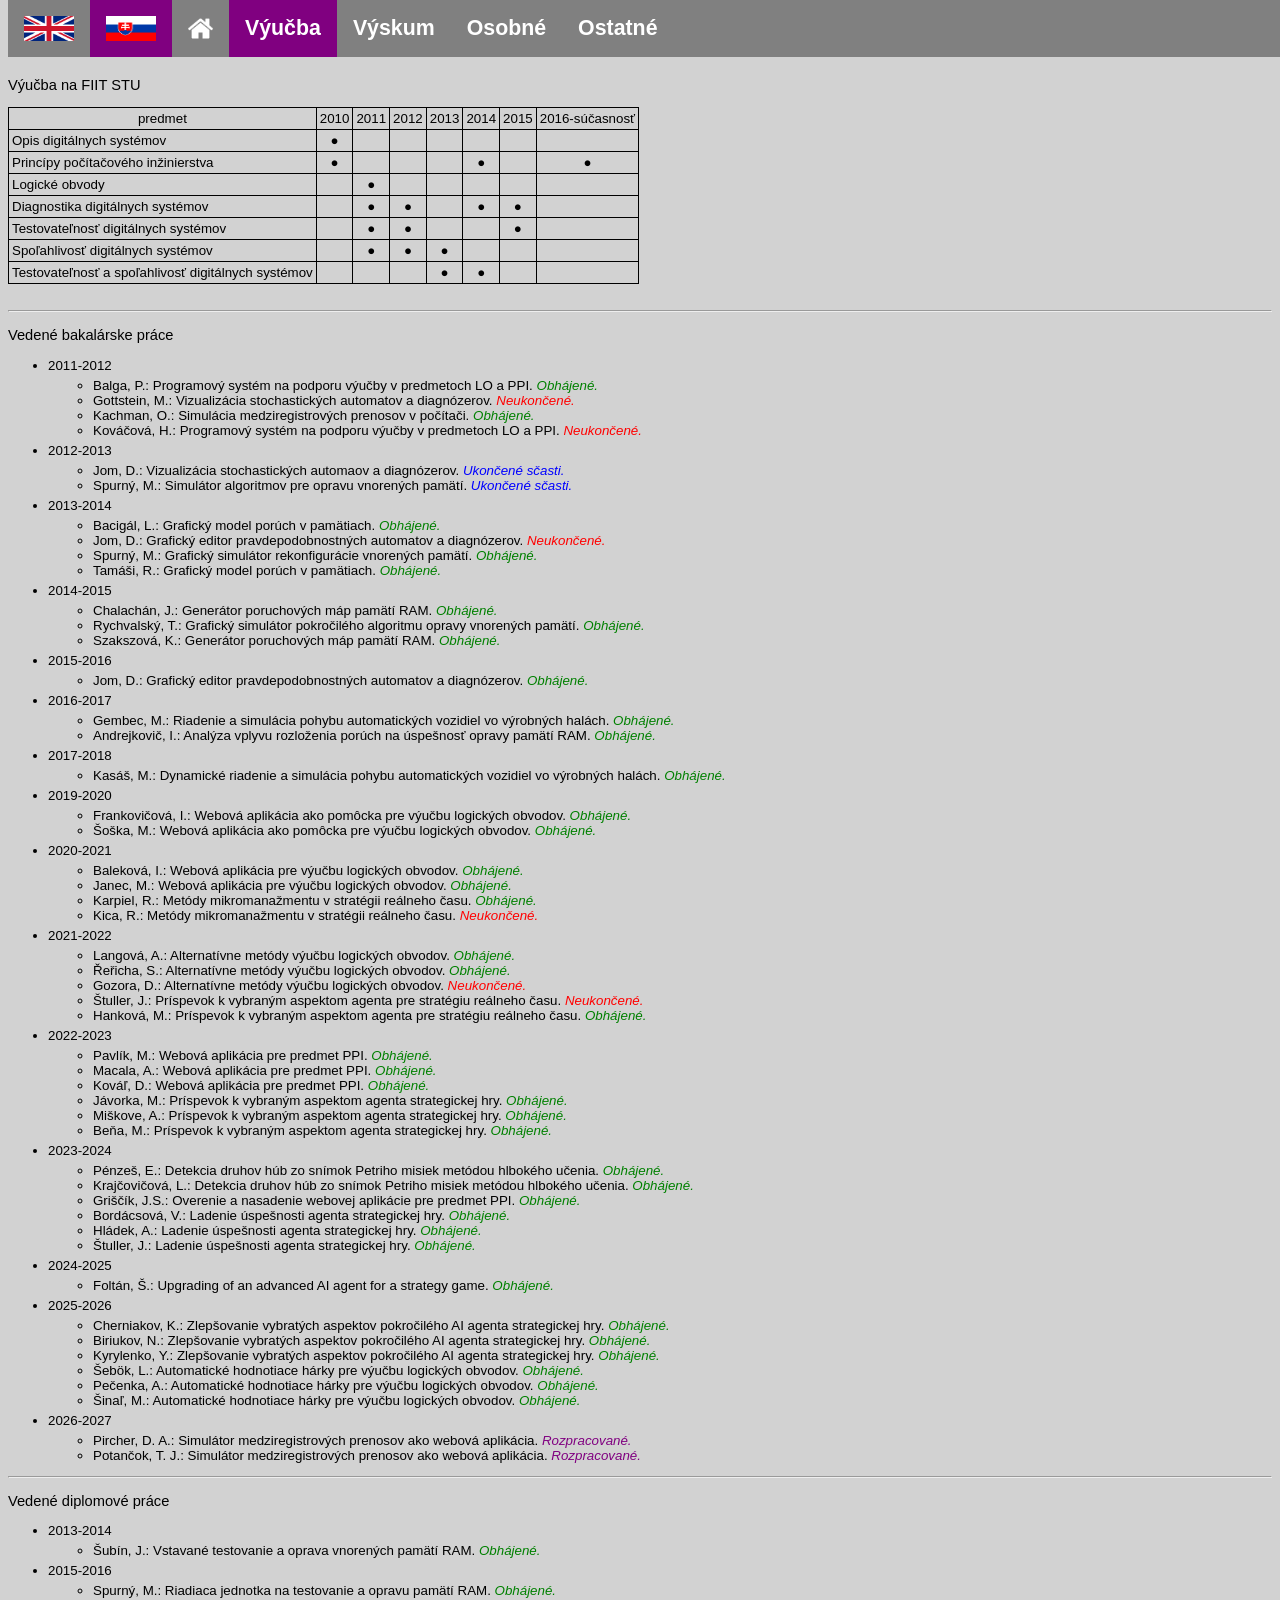
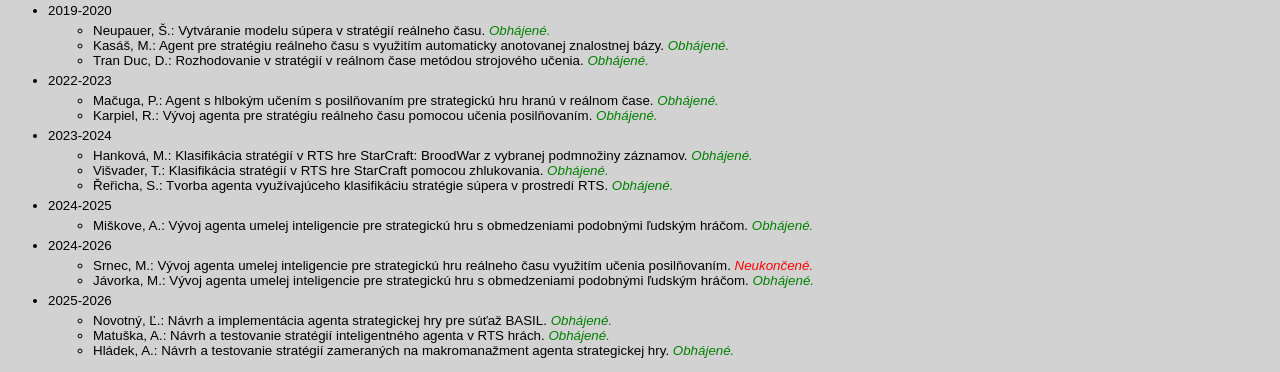
<file: teaching.html>
<html>

<head>
  <title>Ing. Štefan Krištofík, PhD. - domovská stránka</title>
  <link rel="stylesheet" type="text/css" href="styl_stranky.css">
</head>

<body>

<ul class="horne_menu">
	<li><a href="teaching_en.html">
		<img src="flag_en.png" style="width:50px; height:25px">
	</a></li>
	<li><a href="teaching.html" style="background-color:purple">
		<img src="flag_sk.png" style="width:50px; height:25px">
	</a></li>
	<li><a href="index.html">
		<img src="home_icon.png" style="width:25px; height:25px">
	</a></li>
	<li><a href="teaching.html" style="background-color:purple"><b>Výučba</a></li>
	<li><a href="research.html">Výskum</a></li>
	<li><a href="personal.html">Osobné</a></li>
	<li><a href="other.html">Ostatné</b></a></li>
</ul>
<br><br><br>

<p class="dolezite">Výučba na FIIT STU</p>

<style>
table, th, td {
    border: 1px solid black;
    border-collapse: collapse;
	padding: 3px;
    font: 10pt arial, sans serif;
    text-align: center;
}
</style>

<table>
  <tr>
    <th>predmet</th>
    <th>2010</th><th>2011</th><th>2012</th><th>2013</th><th>2014</th><th>2015</th><th>2016-súčasnosť</th>
  </tr>
  <tr>
    <td style="text-align:left";>Opis digitálnych systémov</td>
    <td>&#9679;</td><td>       </td><td>       </td><td>       </td><td>       </td><td>       </td><td>       </td>
  </tr>
  <tr>
    <td style="text-align:left";>Princípy počítačového inžinierstva</td>
    <td>&#9679;</td><td>       </td><td>       </td><td>       </td><td>&#9679;</td><td>       </td><td>&#9679;</td>
  </tr>
  <tr>
    <td style="text-align:left";>Logické obvody</td>
    <td>       </td><td>&#9679;</td><td>       </td><td>       </td><td>       </td><td>       </td><td>       </td>
  </tr>
  <tr>
    <td style="text-align:left";>Diagnostika digitálnych systémov</td>
    <td>       </td><td>&#9679;</td><td>&#9679;</td><td>       </td><td>&#9679;</td><td>&#9679;</td><td>       </td>
  </tr>
  <tr>
    <td style="text-align:left";>Testovateľnosť digitálnych systémov</td>
    <td>       </td><td>&#9679;</td><td>&#9679;</td><td>       </td><td>       </td><td>&#9679;</td><td>       </td>
  </tr>
  <tr>
    <td style="text-align:left";>Spoľahlivosť digitálnych systémov</td>
    <td>       </td><td>&#9679;</td><td>&#9679;</td><td>&#9679;</td><td>       </td><td>       </td><td>       </td>
  </tr>
  <tr>
    <td style="text-align:left";>Testovateľnosť a spoľahlivosť digitálnych systémov</td>
    <td>       </td><td>       </td><td>       </td><td>&#9679;</td><td>&#9679;</td><td>       </td><td>       </td>
  </tr>
</table>

<br>
<hr>

<p class="dolezite">Vedené bakalárske práce</p>

<ul>
	<li>2011-2012</li>
		<ul class="polozka_zoznamu">
			<li>Balga, P.: Programový systém na podporu výučby v predmetoch LO a PPI. <i style="color:green;">Obhájené.</i></li>
			<li>Gottstein, M.: Vizualizácia stochastických automatov a diagnózerov. <i style="color:red;">Neukončené.</i></li>
			<li>Kachman, O.: Simulácia medziregistrových prenosov v počítači. <i style="color:green;">Obhájené.</i></li>
			<li>Kováčová, H.: Programový systém na podporu výučby v predmetoch LO a PPI. <i style="color:red;">Neukončené.</i></li>
		</ul>
	<li>2012-2013</li>
		<ul class="polozka_zoznamu">
			<li>Jom, D.: Vizualizácia stochastických automaov a diagnózerov. <i style="color:blue;">Ukončené sčasti.</i></li>
			<li>Spurný, M.: Simulátor algoritmov pre opravu vnorených pamätí. <i style="color:blue;">Ukončené sčasti.</i></li>
		</ul>
	<li>2013-2014</li>
		<ul class="polozka_zoznamu">
			<li>Bacigál, L.: Grafický model porúch v pamätiach. <i style="color:green;">Obhájené.</i></li>
			<li>Jom, D.: Grafický editor pravdepodobnostných automatov a diagnózerov. <i style="color:red;">Neukončené.</i></li>
			<li>Spurný, M.: Grafický simulátor rekonfigurácie vnorených pamätí. <i style="color:green;">Obhájené.</i></li>
			<li>Tamáši, R.: Grafický model porúch v pamätiach. <i style="color:green;">Obhájené.</i></li>
		</ul>
	<li>2014-2015</li>
		<ul class="polozka_zoznamu">
			<li>Chalachán, J.: Generátor poruchových máp pamätí RAM. <i style="color:green;">Obhájené.</i></li>
			<li>Rychvalský, T.: Grafický simulátor pokročilého algoritmu opravy vnorených pamätí. <i style="color:green;">Obhájené.</i></li>
			<li>Szakszová, K.: Generátor poruchových máp pamätí RAM. <i style="color:green;">Obhájené.</i></li>
		</ul>
	<li>2015-2016</li>
		<ul class="polozka_zoznamu">
			<li>Jom, D.: Grafický editor pravdepodobnostných automatov a diagnózerov. <i style="color:green;">Obhájené.</i></li>
		</ul>
	<li>2016-2017</li>
		<ul class="polozka_zoznamu">
			<li>Gembec, M.: Riadenie a simulácia pohybu automatických vozidiel vo výrobných halách. <i style="color:green;">Obhájené.</i></li>
			<li>Andrejkovič, I.: Analýza vplyvu rozloženia porúch na úspešnosť opravy pamätí RAM. <i style="color:green;">Obhájené.</i></li>
		</ul>
	<li>2017-2018</li>
		<ul class="polozka_zoznamu">
			<li>Kasáš, M.: Dynamické riadenie a simulácia pohybu automatických vozidiel vo výrobných halách. <i style="color:green;">Obhájené.</i></li>
		</ul>
	<li>2019-2020</li>
		<ul class="polozka_zoznamu">
			<li>Frankovičová, I.: Webová aplikácia ako pomôcka pre výučbu logických obvodov. <i style="color:green;">Obhájené.</i></li>
			<li>Šoška, M.: Webová aplikácia ako pomôcka pre výučbu logických obvodov. <i style="color:green;">Obhájené.</i></li>
		</ul>
	<li>2020-2021</li>
		<ul class="polozka_zoznamu">
			<li>Baleková, I.: Webová aplikácia pre výučbu logických obvodov. <i style="color:green;">Obhájené.</i></li>
			<li>Janec, M.: Webová aplikácia pre výučbu logických obvodov. <i style="color:green;">Obhájené.</i></li>
			<li>Karpiel, R.: Metódy mikromanažmentu v stratégii reálneho času. <i style="color:green;">Obhájené.</i></li>
			<li>Kica, R.: Metódy mikromanažmentu v stratégii reálneho času. <i style="color:red;">Neukončené.</i></li>
		</ul>
	<li>2021-2022</li>
		<ul class="polozka_zoznamu">
			<li>Langová, A.: Alternatívne metódy výučbu logických obvodov. <i style="color:green;">Obhájené.</i></li>
			<li>Řeřicha, S.: Alternatívne metódy výučbu logických obvodov. <i style="color:green;">Obhájené.</i></li>
			<li>Gozora, D.: Alternatívne metódy výučbu logických obvodov. <i style="color:red;">Neukončené.</i></li>
			<li>Štuller, J.: Príspevok k vybraným aspektom agenta pre stratégiu reálneho času. <i style="color:red;">Neukončené.</i></li>
			<li>Hanková, M.: Príspevok k vybraným aspektom agenta pre stratégiu reálneho času. <i style="color:green;">Obhájené.</i></li>
		</ul>
	<li>2022-2023</li>
		<ul class="polozka_zoznamu">
			<li>Pavlík, M.: Webová aplikácia pre predmet PPI. <i style="color:green;">Obhájené.</i></li>
			<li>Macala, A.: Webová aplikácia pre predmet PPI. <i style="color:green;">Obhájené.</i></li>			
			<li>Kováľ, D.: Webová aplikácia pre predmet PPI. <i style="color:green;">Obhájené.</i></li>
			<li>Jávorka, M.: Príspevok k vybraným aspektom agenta strategickej hry. <i style="color:green;">Obhájené.</i></li>
			<li>Miškove, A.: Príspevok k vybraným aspektom agenta strategickej hry. <i style="color:green;">Obhájené.</i></li>
			<li>Beňa, M.: Príspevok k vybraným aspektom agenta strategickej hry. <i style="color:green;">Obhájené.</i></li>
		</ul>
	<li>2023-2024</li>
		<ul class="polozka_zoznamu">
			<li>Pénzeš, E.: Detekcia druhov húb zo snímok Petriho misiek metódou hlbokého učenia. <i style="color:green;">Obhájené.</i></li>
			<li>Krajčovičová, L.: Detekcia druhov húb zo snímok Petriho misiek metódou hlbokého učenia. <i style="color:green;">Obhájené.</i></li>			
			<li>Griščík, J.S.: Overenie a nasadenie webovej aplikácie pre predmet PPI. <i style="color:green;">Obhájené.</i></li>
			<li>Bordácsová, V.: Ladenie úspešnosti agenta strategickej hry. <i style="color:green;">Obhájené.</i></li>
			<li>Hládek, A.: Ladenie úspešnosti agenta strategickej hry. <i style="color:green;">Obhájené.</i></li>
			<li>Štuller, J.: Ladenie úspešnosti agenta strategickej hry. <i style="color:green;">Obhájené.</i></li>
		</ul>
	<li>2024-2025</li>
		<ul class="polozka_zoznamu">
			<li>Foltán, Š.: Upgrading of an advanced AI agent for a strategy game. <i style="color:green;">Obhájené.</i></li>
		</ul>
	<li>2025-2026</li>
		<ul class="polozka_zoznamu">
			<li>Cherniakov, K.: Zlepšovanie vybratých aspektov pokročilého AI agenta strategickej hry. <i style="color:green;">Obhájené.</i></li>
			<li>Biriukov, N.: Zlepšovanie vybratých aspektov pokročilého AI agenta strategickej hry. <i style="color:green;">Obhájené.</i></li>
			<li>Kyrylenko, Y.: Zlepšovanie vybratých aspektov pokročilého AI agenta strategickej hry. <i style="color:green;">Obhájené.</i></li>
			<li>Šebök, L.: Automatické hodnotiace hárky pre výučbu logických obvodov. <i style="color:green;">Obhájené.</i></li>
			<li>Pečenka, A.: Automatické hodnotiace hárky pre výučbu logických obvodov. <i style="color:green;">Obhájené.</i></li>
			<li>Šinaľ, M.: Automatické hodnotiace hárky pre výučbu logických obvodov. <i style="color:green;">Obhájené.</i></li>
		</ul>
	<li>2026-2027</li>
		<ul class="polozka_zoznamu">
			<li>Pircher, D. A.: Simulátor medziregistrových prenosov ako webová aplikácia. <i style="color:purple;">Rozpracované.</i></li>
			<li>Potančok, T. J.: Simulátor medziregistrových prenosov ako webová aplikácia. <i style="color:purple;">Rozpracované.</i></li>
		</ul>



</ul>

<hr>

<p class="dolezite">Vedené diplomové práce</p>

<ul>
	<li>2013-2014</li>
		<ul class="polozka_zoznamu">
			<li>Šubín, J.: Vstavané testovanie a oprava vnorených pamätí RAM. <i style="color:green;">Obhájené.</i></li>
		</ul>
	<li>2015-2016</li>
		<ul class="polozka_zoznamu">
			<li>Spurný, M.: Riadiaca jednotka na testovanie a opravu pamätí RAM. <i style="color:green;">Obhájené.</i></li>
		</ul>
	<li>2019-2020</li>
		<ul class="polozka_zoznamu">
			<li>Neupauer, Š.: Vytváranie modelu súpera v stratégií reálneho času. <i style="color:green;">Obhájené.</i></li>
			<li>Kasáš, M.: Agent pre stratégiu reálneho času s využitím automaticky anotovanej znalostnej bázy. <i style="color:green;">Obhájené.</i></li>
			<li>Tran Duc, D.: Rozhodovanie v stratégií v reálnom čase metódou strojového učenia. <i style="color:green;">Obhájené.</i></li>
		</ul>
	<li>2022-2023</li>
		<ul class="polozka_zoznamu">
			<li>Mačuga, P.: Agent s hlbokým učením s posilňovaním pre strategickú hru hranú v reálnom čase. <i style="color:green;">Obhájené.</i></li>
			<li>Karpiel, R.: Vývoj agenta pre stratégiu reálneho času pomocou učenia posilňovaním. <i style="color:green;">Obhájené.</i></li>
		</ul>
	<li>2023-2024</li>
		<ul class="polozka_zoznamu">
			<li>Hanková, M.: Klasifikácia stratégií v RTS hre StarCraft: BroodWar z vybranej podmnožiny záznamov. <i style="color:green;">Obhájené.</i></li>
			<li>Višvader, T.: Klasifikácia stratégií v RTS hre StarCraft pomocou zhlukovania. <i style="color:green;">Obhájené.</i></li>
			<li>Řeřicha, S.: Tvorba agenta využívajúceho klasifikáciu stratégie súpera v prostredí RTS. <i style="color:green;">Obhájené.</i></li>
		</ul>
	<li>2024-2025</li>
		<ul class="polozka_zoznamu">
			<li>Miškove, A.: Vývoj agenta umelej inteligencie pre strategickú hru s obmedzeniami podobnými ľudským hráčom. <i style="color:green;">Obhájené.</i></li>
		</ul>
	<li>2024-2026</li>
		<ul class="polozka_zoznamu">
			<li>Srnec, M.: Vývoj agenta umelej inteligencie pre strategickú hru reálneho času využitím učenia posilňovaním. <i style="color:red;">Neukončené.</i></li>
			<li>Jávorka, M.: Vývoj agenta umelej inteligencie pre strategickú hru s obmedzeniami podobnými ľudským hráčom. <i style="color:green;">Obhájené.</i></li>
		</ul>
	<li>2025-2026</li>
		<ul class="polozka_zoznamu">
			<li>Novotný, Ľ.: Návrh a implementácia agenta strategickej hry pre súťaž BASIL. <i style="color:green;">Obhájené.</i></li>
			<li>Matuška, A.: Návrh a testovanie stratégií inteligentného agenta v RTS hrách. <i style="color:green;">Obhájené.</i></li>
			<li>Hládek, A.: Návrh a testovanie stratégií zameraných na makromanažment agenta strategickej hry. <i style="color:green;">Obhájené.</i></li>
		</ul>
	
		
		
</ul>

</body>

</html>
</file>
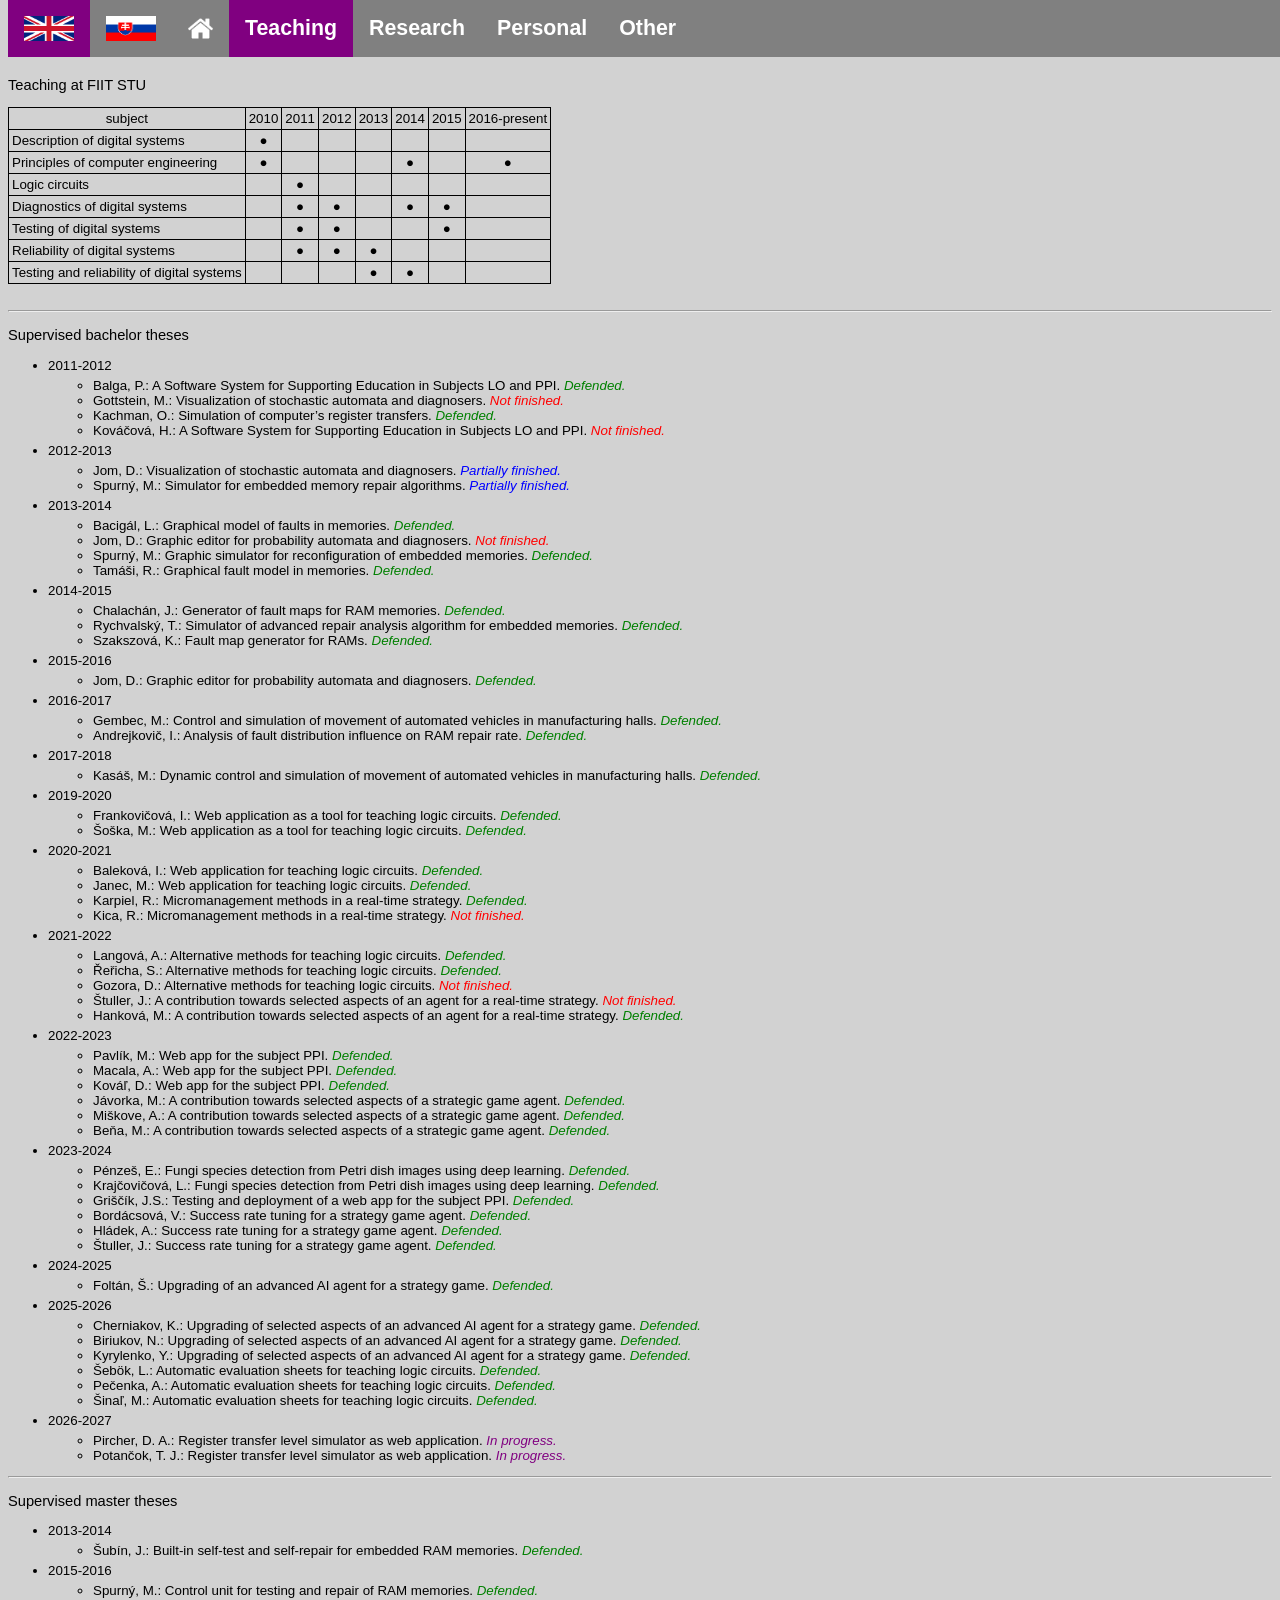
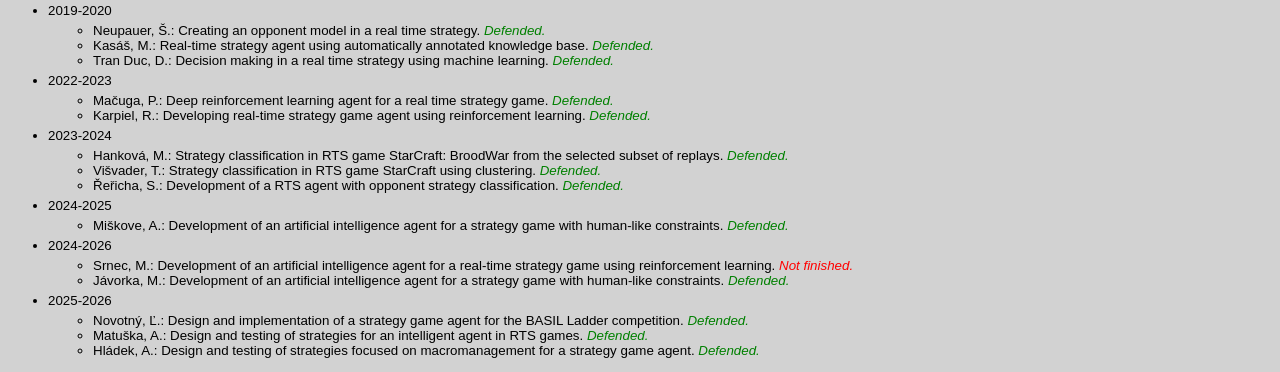
<file: teaching_en.html>
<html>

<head>
  <title>Ing. Štefan Krištofík, PhD. - homepage</title>
  <link rel="stylesheet" type="text/css" href="styl_stranky.css">
</head>

<body>

<ul class="horne_menu">
	<li><a href="teaching_en.html" style="background-color:purple">
		<img src="flag_en.png" style="width:50px; height:25px">
	</a></li>
	<li><a href="teaching.html">
		<img src="flag_sk.png" style="width:50px; height:25px">
	</a></li>
	<li><a href="index_en.html">
		<img src="home_icon.png" style="width:25px; height:25px">
	</a></li>
	<li><a href="teaching_en.html" style="background-color:purple"><b>Teaching</a></li>
	<li><a href="research_en.html">Research</a></li>
	<li><a href="personal_en.html">Personal</a></li>
	<li><a href="other_en.html">Other</b></a></li>
</ul>
<br><br><br>

<p class="dolezite">Teaching at FIIT STU</p>

<style>
table, th, td {
    border: 1px solid black;
    border-collapse: collapse;
	padding: 3px;
    font: 10pt arial, sans serif;
    text-align: center;
}
</style>

<table>
  <tr>
    <th>subject</th>
    <th>2010</th><th>2011</th><th>2012</th><th>2013</th><th>2014</th><th>2015</th><th>2016-present</th>
  </tr>
  <tr>
    <td style="text-align:left";>Description of digital systems</td>
    <td>&#9679;</td><td>       </td><td>       </td><td>       </td><td>       </td><td>       </td><td>       </td>
  </tr>
  <tr>
    <td style="text-align:left";>Principles of computer engineering</td>
    <td>&#9679;</td><td>       </td><td>       </td><td>       </td><td>&#9679;</td><td>       </td><td>&#9679;</td>
  </tr>
  <tr>
    <td style="text-align:left";>Logic circuits</td>
    <td>       </td><td>&#9679;</td><td>       </td><td>       </td><td>       </td><td>       </td><td>       </td>
  </tr>
  <tr>
    <td style="text-align:left";>Diagnostics of digital systems</td>
    <td>       </td><td>&#9679;</td><td>&#9679;</td><td>       </td><td>&#9679;</td><td>&#9679;</td><td>       </td>
  </tr>
  <tr>
    <td style="text-align:left";>Testing of digital systems</td>
    <td>       </td><td>&#9679;</td><td>&#9679;</td><td>       </td><td>       </td><td>&#9679;</td><td>       </td>
  </tr>
  <tr>
    <td style="text-align:left";>Reliability of digital systems</td>
    <td>       </td><td>&#9679;</td><td>&#9679;</td><td>&#9679;</td><td>       </td><td>       </td><td>       </td>
  </tr>
  <tr>
    <td style="text-align:left";>Testing and reliability of digital systems</td>
    <td>       </td><td>       </td><td>       </td><td>&#9679;</td><td>&#9679;</td><td>       </td><td>       </td>
  </tr>
</table>

<br>
<hr>

<p class="dolezite">Supervised bachelor theses</p>

<ul>
	<li>2011-2012</li>
		<ul class="polozka_zoznamu">
			<li>Balga, P.: A Software System for Supporting Education in Subjects LO and PPI. <i style="color:green;">Defended.</i></li>
			<li>Gottstein, M.: Visualization of stochastic automata and diagnosers. <i style="color:red;">Not finished.</i></li>
			<li>Kachman, O.: Simulation of computer’s register transfers. <i style="color:green;">Defended.</i></li>
			<li>Kováčová, H.: A Software System for Supporting Education in Subjects LO and PPI. <i style="color:red;">Not finished.</i></li>
		</ul>
	<li>2012-2013</li>
		<ul class="polozka_zoznamu">
			<li>Jom, D.: Visualization of stochastic automata and diagnosers. <i style="color:blue;">Partially finished.</i></li>
			<li>Spurný, M.: Simulator for embedded memory repair algorithms. <i style="color:blue;">Partially finished.</i></li>
		</ul>
	<li>2013-2014</li>
		<ul class="polozka_zoznamu">
			<li>Bacigál, L.: Graphical model of faults in memories. <i style="color:green;">Defended.</i></li>
			<li>Jom, D.: Graphic editor for probability automata and diagnosers. <i style="color:red;">Not finished.</i></li>
			<li>Spurný, M.: Graphic simulator for reconfiguration of embedded memories. <i style="color:green;">Defended.</i></li>
			<li>Tamáši, R.: Graphical fault model in memories. <i style="color:green;">Defended.</i></li>
		</ul>
	<li>2014-2015</li>
		<ul class="polozka_zoznamu">
			<li>Chalachán, J.: Generator of fault maps for RAM memories. <i style="color:green;">Defended.</i></li>
			<li>Rychvalský, T.: Simulator of advanced repair analysis algorithm for embedded memories. <i style="color:green;">Defended.</i></li>
			<li>Szakszová, K.: Fault map generator for RAMs. <i style="color:green;">Defended.</i></li>
		</ul>
	<li>2015-2016</li>
		<ul class="polozka_zoznamu">
			<li>Jom, D.: Graphic editor for probability automata and diagnosers. <i style="color:green;">Defended.</i></li>
		</ul>
	<li>2016-2017</li>
		<ul class="polozka_zoznamu">
			<li>Gembec, M.: Control and simulation of movement of automated vehicles in manufacturing halls. <i style="color:green;">Defended.</i></li>
			<li>Andrejkovič, I.: Analysis of fault distribution influence on RAM repair rate. <i style="color:green;">Defended.</i></li>
		</ul>
	<li>2017-2018</li>
		<ul class="polozka_zoznamu">
			<li>Kasáš, M.: Dynamic control and simulation of movement of automated vehicles in manufacturing halls. <i style="color:green;">Defended.</i></li>
		</ul>
	<li>2019-2020</li>
		<ul class="polozka_zoznamu">
			<li>Frankovičová, I.: Web application as a tool for teaching logic circuits. <i style="color:green;">Defended.</i></li>
			<li>Šoška, M.: Web application as a tool for teaching logic circuits. <i style="color:green;">Defended.</i></li>
		</ul>
	<li>2020-2021</li>
		<ul class="polozka_zoznamu">
			<li>Baleková, I.: Web application for teaching logic circuits. <i style="color:green;">Defended.</i></li>
			<li>Janec, M.: Web application for teaching logic circuits. <i style="color:green;">Defended.</i></li>
			<li>Karpiel, R.: Micromanagement methods in a real-time strategy. <i style="color:green;">Defended.</i></li>
			<li>Kica, R.: Micromanagement methods in a real-time strategy. <i style="color:red;">Not finished.</i></li>
		</ul>	
	<li>2021-2022</li>
		<ul class="polozka_zoznamu">
			<li>Langová, A.: Alternative methods for teaching logic circuits. <i style="color:green;">Defended.</i></li>
			<li>Řeřicha, S.: Alternative methods for teaching logic circuits. <i style="color:green;">Defended.</i></li>
			<li>Gozora, D.: Alternative methods for teaching logic circuits. <i style="color:red;">Not finished.</i></li>
			<li>Štuller, J.: A contribution towards selected aspects of an agent for a real-time strategy. <i style="color:red;">Not finished.</i></li>
			<li>Hanková, M.: A contribution towards selected aspects of an agent for a real-time strategy. <i style="color:green;">Defended.</i></li>
		</ul>
	<li>2022-2023</li>
		<ul class="polozka_zoznamu">
			<li>Pavlík, M.: Web app for the subject PPI. <i style="color:green;">Defended.</i></li>
			<li>Macala, A.: Web app for the subject PPI. <i style="color:green;">Defended.</i></li>			
			<li>Kováľ, D.: Web app for the subject PPI. <i style="color:green;">Defended.</i></li>
			<li>Jávorka, M.: A contribution towards selected aspects of a strategic game agent. <i style="color:green;">Defended.</i></li>
			<li>Miškove, A.: A contribution towards selected aspects of a strategic game agent. <i style="color:green;">Defended.</i></li>
			<li>Beňa, M.: A contribution towards selected aspects of a strategic game agent. <i style="color:green;">Defended.</i></li>
		</ul>
	<li>2023-2024</li>
		<ul class="polozka_zoznamu">
			<li>Pénzeš, E.: Fungi species detection from Petri dish images using deep learning. <i style="color:green;">Defended.</i></li>
			<li>Krajčovičová, L.: Fungi species detection from Petri dish images using deep learning. <i style="color:green;">Defended.</i></li>			
			<li>Griščík, J.S.: Testing and deployment of a web app for the subject PPI. <i style="color:green;">Defended.</i></li>
			<li>Bordácsová, V.: Success rate tuning for a strategy game agent. <i style="color:green;">Defended.</i></li>
			<li>Hládek, A.: Success rate tuning for a strategy game agent. <i style="color:green;">Defended.</i></li>
			<li>Štuller, J.: Success rate tuning for a strategy game agent. <i style="color:green;">Defended.</i></li>
		</ul>
	<li>2024-2025</li>
		<ul class="polozka_zoznamu">
			<li>Foltán, Š.: Upgrading of an advanced AI agent for a strategy game. <i style="color:green;">Defended.</i></li>
		</ul>
	<li>2025-2026</li>
		<ul class="polozka_zoznamu">
			<li>Cherniakov, K.: Upgrading of selected aspects of an advanced AI agent for a strategy game. <i style="color:green;">Defended.</i></li>
			<li>Biriukov, N.: Upgrading of selected aspects of an advanced AI agent for a strategy game. <i style="color:green;">Defended.</i></li>
			<li>Kyrylenko, Y.: Upgrading of selected aspects of an advanced AI agent for a strategy game. <i style="color:green;">Defended.</i></li>
			<li>Šebök, L.: Automatic evaluation sheets for teaching logic circuits. <i style="color:green;">Defended.</i></li>
			<li>Pečenka, A.: Automatic evaluation sheets for teaching logic circuits. <i style="color:green;">Defended.</i></li>
			<li>Šinaľ, M.: Automatic evaluation sheets for teaching logic circuits. <i style="color:green;">Defended.</i></li>
		</ul>
	<li>2026-2027</li>
		<ul class="polozka_zoznamu">
			<li>Pircher, D. A.: Register transfer level simulator as web application. <i style="color:purple;">In progress.</i></li>
			<li>Potančok, T. J.: Register transfer level simulator as web application. <i style="color:purple;">In progress.</i></li>
		</ul>

	
	
</ul>

<hr>

<p class="dolezite">Supervised master theses</p>

<ul>
	<li>2013-2014</li>
		<ul class="polozka_zoznamu">
			<li>Šubín, J.: Built-in self-test and self-repair for embedded RAM memories. <i style="color:green;">Defended.</i></li>
		</ul>
	<li>2015-2016</li>
		<ul class="polozka_zoznamu">
			<li>Spurný, M.: Control unit for testing and repair of RAM memories. <i style="color:green;">Defended.</i></li>
		</ul>
	<li>2019-2020</li>
		<ul class="polozka_zoznamu">
			<li>Neupauer, Š.: Creating an opponent model in a real time strategy. <i style="color:green;">Defended.</i></li>
			<li>Kasáš, M.: Real-time strategy agent using automatically annotated knowledge base. <i style="color:green;">Defended.</i></li>
			<li>Tran Duc, D.: Decision making in a real time strategy using machine learning. <i style="color:green;">Defended.</i></li>
		</ul>
	<li>2022-2023</li>
		<ul class="polozka_zoznamu">
			<li>Mačuga, P.: Deep reinforcement learning agent for a real time strategy game. <i style="color:green;">Defended.</i></li>
			<li>Karpiel, R.: Developing real-time strategy game agent using reinforcement learning. <i style="color:green;">Defended.</i></li>
		</ul>
	<li>2023-2024</li>
		<ul class="polozka_zoznamu">
			<li>Hanková, M.: Strategy classification in RTS game StarCraft: BroodWar from the selected subset of replays. <i style="color:green;">Defended.</i></li>
			<li>Višvader, T.: Strategy classification in RTS game StarCraft using clustering. <i style="color:green;">Defended.</i></li>
			<li>Řeřicha, S.: Development of a RTS agent with opponent strategy classification. <i style="color:green;">Defended.</i></li>
		</ul>
	<li>2024-2025</li>
		<ul class="polozka_zoznamu">
			<li>Miškove, A.: Development of an artificial intelligence agent for a strategy game with human-like constraints. <i style="color:green;">Defended.</i></li>
		</ul>
	<li>2024-2026</li>
		<ul class="polozka_zoznamu">
			<li>Srnec, M.: Development of an artificial intelligence agent for a real-time strategy game using reinforcement learning. <i style="color:red;">Not finished.</i></li>
			<li>Jávorka, M.: Development of an artificial intelligence agent for a strategy game with human-like constraints. <i style="color:green;">Defended.</i></li>
		</ul>
	<li>2025-2026</li>
		<ul class="polozka_zoznamu">
			<li>Novotný, Ľ.: Design and implementation of a strategy game agent for the BASIL Ladder competition. <i style="color:green;">Defended.</i></li>
			<li>Matuška, A.: Design and testing of strategies for an intelligent agent in RTS games. <i style="color:green;">Defended.</i></li>
			<li>Hládek, A.: Design and testing of strategies focused on macromanagement for a strategy game agent. <i style="color:green;">Defended.</i></li>
		</ul>

	

</ul>

</body>

</html>
</file>
<file: styl_stranky.css>
body {
    background-color: rgb(210,210,210);
}

p, ul {
    font: 10pt arial, sans serif;
}

p.dolezite {
	font: 11pt arial, sans serif;
}

ul.polozka_zoznamu {
	list-style-type: circle;
	margin:5px;
}

ul.zoznam li {
	margin:5px;
}

ul.horne_menu {
	top: 0px;
    list-style-type: none;
    margin: 0;
    padding: 0;
    overflow: hidden;
    background-color: gray;
	width: 100%;
	position: fixed;
}

ul.horne_menu li {
    float: left;
}

ul.horne_menu li a {
    display: block;
    color: white;
    text-align: center;
    font-size: 16pt;
    padding: 16px;
    text-decoration: none;
}

ul.horne_menu li a:hover {
    background-color: purple;
}
</file>
